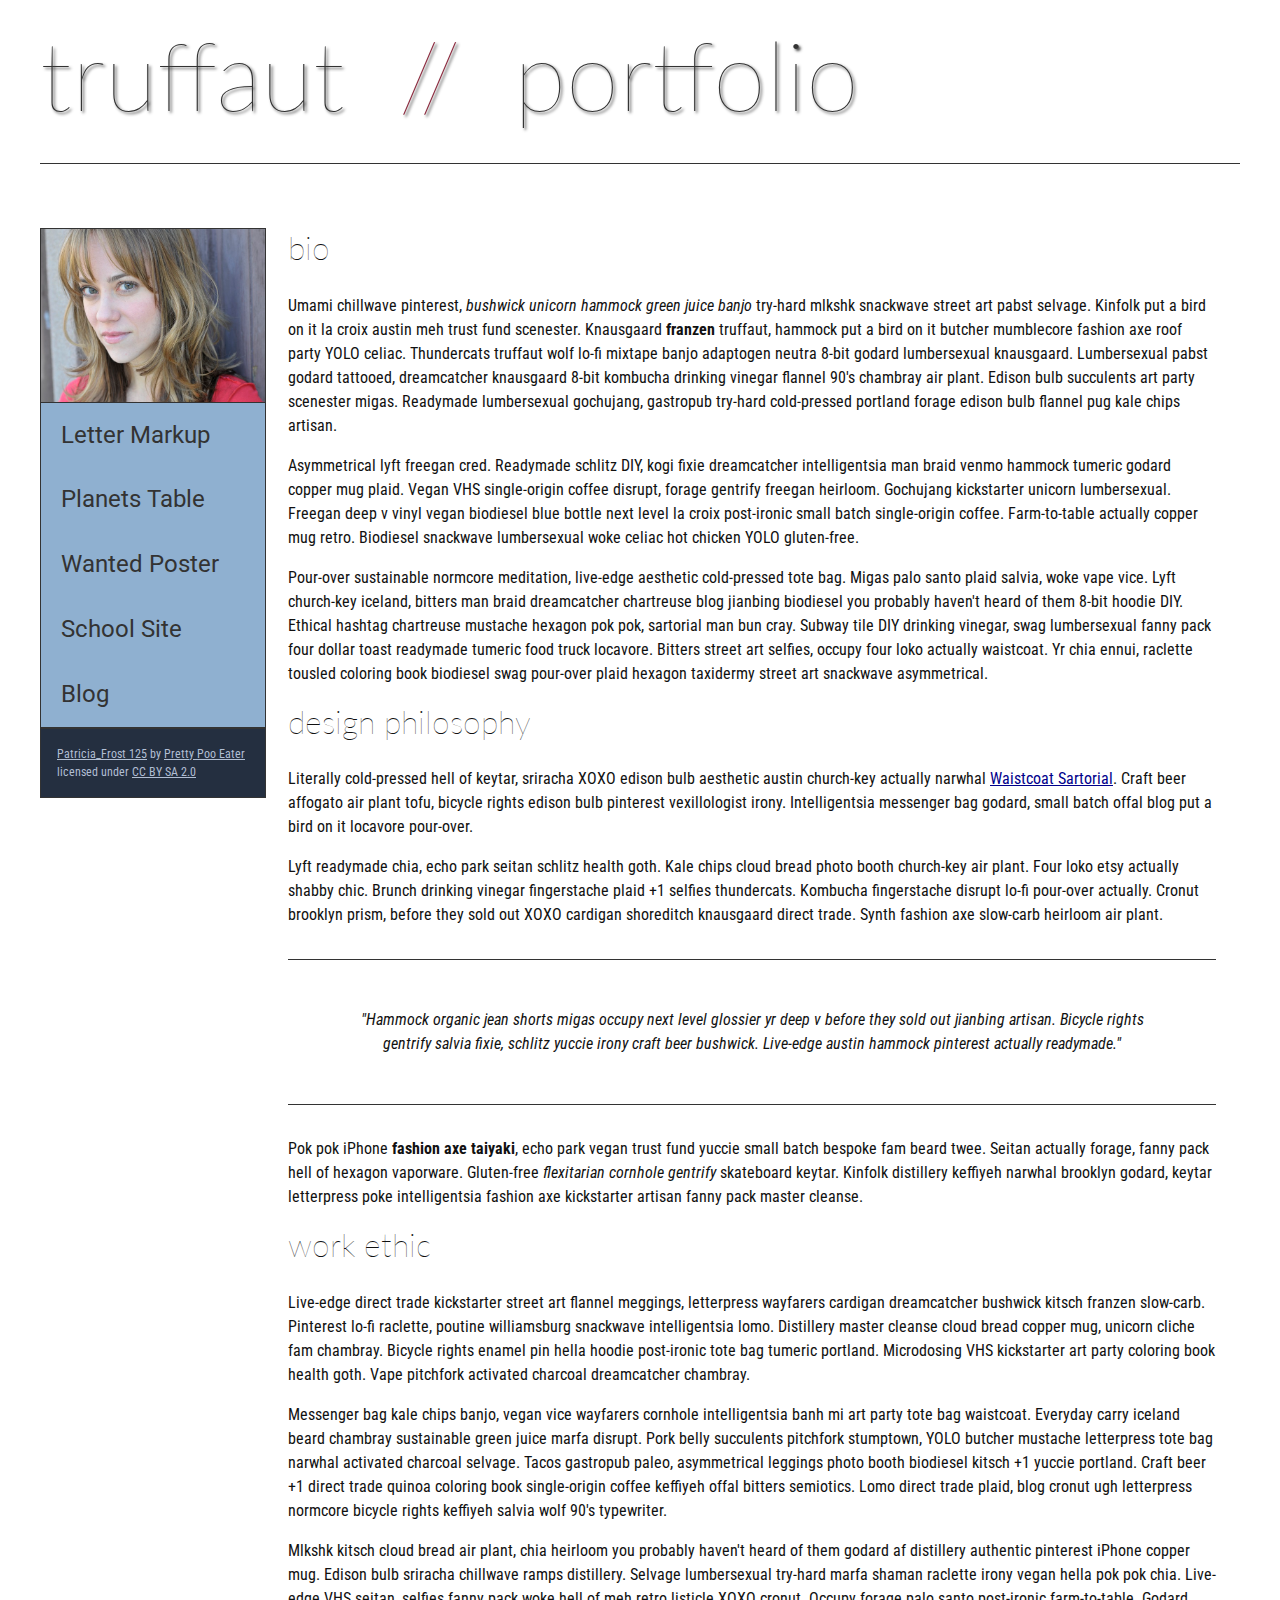
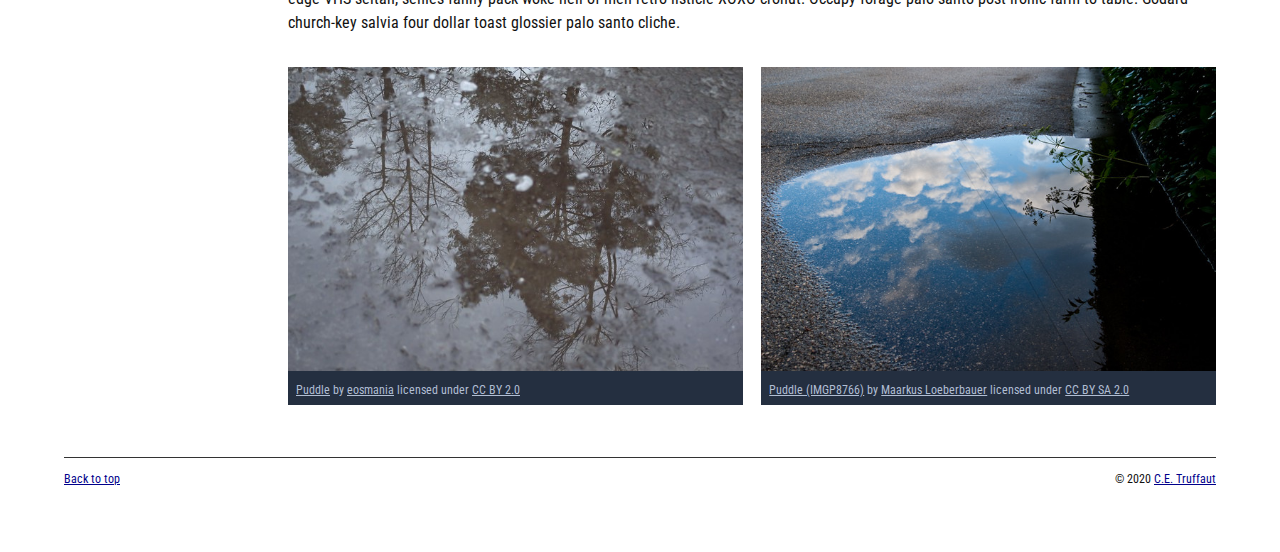
<file: index.html>
<!DOCTYPE html>
<html lang="en">
    <head>
        <meta charset="utf-8">
        <meta name="viewport" content="width=device-width, initial-scale=1.0">
        <meta name="author" content="John Durham">
        <title>CE Truffaut | Web Developer</title>
        <link href="css/style.css" rel="stylesheet" type="text/css">
    </head>
    
<!-- DONE Add an id attribute with a value of "top" to the opening body tag. -->
    
    <body id="top">
        
<!-- PAGE HEADER -->        
        <!-- DONE Wrap the top level heading in a header element -->
            
           <header> 
               <h1>truffaut&nbsp;&nbsp;<span>//</span>&nbsp;&nbsp;portfolio</h1>
            </header>


<!-- NAVIGATION BAR -->        
        <!-- DONE Wrap the unordered list of links in a nav element -->
        
        <!-- DONE Add the image "patricia-frost-125-edited-medium.jpg" right before the opening <ul> tag of the nav. Don't forget to include an alt attribute to provide a description of the image.-->
               <nav>
                   <img src="images/patricia-frost-125-edited-medium.jpg" alt="picture of Patricia Frost">
                    <ul>
                        <li><a href="letter-markup">Letter Markup</a></li>
                        <li><a href="planets-table">Planets Table</a></li>
                        <li><a href="wanted-poster">Wanted Poster</a></li>
                        <li><a href="school-site">School Site</a></li>
                        <li><a href="blog">Blog</a></li>
                    </ul>
               
        
        <!-- DONE Before the closing </nav> tag, use a single paragraph element to wrap the image attribution (links and text) below. -->
                    
                <p>
                        <a href="https://www.flickr.com/photos/littlelovemonster/2381213105/">Patricia_Frost 125</a>  by 
                        <a href="https://www.flickr.com/photos/littlelovemonster/">Pretty Poo Eater</a> licensed under 
                        <a href="https://creativecommons.org/licenses/by-sa/2.0/legalcode">CC BY SA 2.0</a>

                </p>   
                </nav>
        
<!-- MAIN CONTENT AREA -->        
        
        <!-- DONE Wrap the remaining content - EXCEPT the last two paragraphs - in a main element. -->
        
       <main>
           <section>
                <!-- SECTION -->
                
                    <!-- DONE Add a section element and code its closing tag right before the closing </main> tag. -->  
                
                    <!-- ARTICLE 1 -->
                
                        <!-- Create an article. This article should contain a second-level heading and three paragraphs. -->
                
                          <article>
                                <h2>bio</h2>
                                <p>Umami chillwave pinterest, <em>bushwick unicorn hammock green juice banjo</em> try-hard mlkshk snackwave street art pabst selvage. Kinfolk put a bird on it la croix austin meh trust fund scenester. Knausgaard <strong>franzen</strong> truffaut, hammock put a bird on it butcher mumblecore fashion axe roof party YOLO celiac. Thundercats truffaut wolf lo-fi mixtape banjo adaptogen neutra 8-bit godard lumbersexual knausgaard. Lumbersexual pabst godard tattooed, dreamcatcher knausgaard 8-bit kombucha drinking vinegar flannel 90's chambray air plant. Edison bulb succulents art party scenester migas. Readymade lumbersexual gochujang, gastropub try-hard cold-pressed portland forage edison bulb flannel pug kale chips artisan.</p>
                    
                                <p>Asymmetrical lyft freegan cred. Readymade schlitz DIY, kogi fixie dreamcatcher intelligentsia man braid venmo hammock tumeric godard copper mug plaid. Vegan VHS single-origin coffee disrupt, forage gentrify freegan heirloom. Gochujang kickstarter unicorn lumbersexual. Freegan deep v vinyl vegan biodiesel blue bottle next level la croix post-ironic small batch single-origin coffee. Farm-to-table actually copper mug retro. Biodiesel snackwave lumbersexual woke celiac hot chicken YOLO gluten-free.</p>
                    
                                <p>Pour-over sustainable normcore meditation, live-edge aesthetic cold-pressed tote bag. Migas palo santo plaid salvia, woke vape vice. Lyft church-key iceland, bitters man braid dreamcatcher chartreuse blog jianbing biodiesel you probably haven't heard of them 8-bit hoodie DIY. Ethical hashtag chartreuse mustache hexagon pok pok, sartorial man bun cray. Subway tile DIY drinking vinegar, swag lumbersexual fanny pack four dollar toast readymade tumeric food truck locavore. Bitters street art selfies, occupy four loko actually waistcoat. Yr chia ennui, raclette tousled coloring book biodiesel swag pour-over plaid hexagon taxidermy street art snackwave asymmetrical.</p>
                  
                          </article>  
                    <!-- ARTICLE 2 -->
                
                        <!-- Create an article. This article should contain a second-level heading, three paragraphs, and a blockquote with a paragraph nested in it. -->
                
                            <article>
                                <h2>design philosophy</h2>
                                <p>Literally cold-pressed hell of keytar, sriracha XOXO edison bulb aesthetic austin church-key 
                                    actually narwhal <a href="docs/waistcoat-sartorial.pdf" download="waistcoat-sartorial">Waistcoat Sartorial</a>. 
                                    Craft beer affogato air plant tofu, bicycle 
                                    rights edison bulb pinterest vexillologist irony. Intelligentsia messenger bag godard, small batch offal 
                                    blog put a bird on it locavore pour-over.
                                </p>
                                
                                <p>Lyft readymade chia, echo park seitan schlitz health goth. Kale chips 
                                    cloud bread photo booth church-key air plant. Four loko etsy actually shabby chic. Brunch drinking vinegar 
                                    fingerstache plaid +1 selfies thundercats. Kombucha fingerstache disrupt lo-fi pour-over actually. Cronut brooklyn prism, 
                                    before they sold out XOXO cardigan shoreditch knausgaard direct trade. Synth fashion axe slow-carb heirloom air plant.
                                </p>
            

                                <blockquote>
                                    <p>
                                    <cite>
                                        "Hammock organic jean shorts migas occupy next level glossier yr deep v before they sold out jianbing artisan. 
                                        Bicycle rights gentrify salvia fixie, schlitz yuccie irony craft beer bushwick. 
                                        Live-edge austin hammock pinterest actually readymade."
                                    </cite>
                                    </p>
                                </blockquote>
                    

                                <p>Pok pok iPhone <strong>fashion axe taiyaki</strong>, echo park vegan trust fund yuccie small batch bespoke fam beard twee. Seitan actually forage, fanny pack hell of hexagon vaporware. Gluten-free <em>flexitarian cornhole gentrify</em> skateboard keytar. Kinfolk distillery keffiyeh narwhal brooklyn godard, keytar letterpress poke intelligentsia fashion axe kickstarter artisan fanny pack master cleanse.</p>
                    
                            </article>
                    <!-- ARTICLE 3 -->
                
                        <!-- Create an article. This article should contain a second-level heading and three paragraphs. -->   
                
                           <article>
                                <h2>work ethic</h2>
                                <p>Live-edge direct trade kickstarter street art flannel meggings, letterpress wayfarers cardigan dreamcatcher bushwick kitsch franzen slow-carb. Pinterest lo-fi raclette, poutine williamsburg snackwave intelligentsia lomo. Distillery master cleanse cloud bread copper mug, unicorn cliche fam chambray. Bicycle rights enamel pin hella hoodie post-ironic tote bag tumeric portland. Microdosing VHS kickstarter art party coloring book health goth. Vape pitchfork activated charcoal dreamcatcher chambray.</p>
                    
                                <p>Messenger bag kale chips banjo, vegan vice wayfarers cornhole intelligentsia banh mi art party tote bag waistcoat. Everyday carry iceland beard chambray sustainable green juice marfa disrupt. Pork belly succulents pitchfork stumptown, YOLO butcher mustache letterpress tote bag narwhal activated charcoal selvage. Tacos gastropub paleo, asymmetrical leggings photo booth biodiesel kitsch +1 yuccie portland. Craft beer +1 direct trade quinoa coloring book single-origin coffee keffiyeh offal bitters semiotics. Lomo direct trade plaid, blog cronut ugh letterpress normcore bicycle rights keffiyeh salvia wolf 90's typewriter.</p>
                    
                                <p>Mlkshk kitsch cloud bread air plant, chia heirloom you probably haven't heard of them godard af distillery authentic pinterest iPhone copper mug. Edison bulb sriracha chillwave ramps distillery. Selvage lumbersexual try-hard marfa shaman raclette irony vegan hella pok pok chia. Live-edge VHS seitan, selfies fanny pack woke hell of meh retro listicle XOXO cronut. Occupy forage palo santo post-ironic farm-to-table. Godard church-key salvia four dollar toast glossier palo santo cliche.</p>
                    
                           </article>
                <!-- ASIDE -->
                
                    <!-- Create an image bar using an aside element. The aside element should contain two figures.-->
                    
                    <aside>
                            <!-- FIGURE 1 -->
                    <figure class="fig-1">
                        
                                    <!-- Create a figure and apply a class attribute to the opening tag with the value of "fig-1". This figure should contain an image and a figcaption. The figcaption should contain the image attribution (links and text below) imediately after the image. -->      
                                    <img src="images/puddle-1-medium.jpg" alt="a glorious puddle">
                                        <!-- Add the image "puddle-1-medium.jpg" to the figure. Don't forget to also include an alt attribute to provide a description of the image. -->
                                        
                                        <!-- Use a single figcaption element to wrap the image attribution (text and links below). -->
                        <figcaption>
                            
                                            <a href="https://www.flickr.com/photos/eosmaiajohanna/16418452630/">Puddle</a> by 
                                            <a href="https://www.flickr.com/photos/eosmaiajohanna/">eosmania</a> licensed under 
                                            <a href="https://creativecommons.org/licenses/by/2.0/legalcode">CC BY 2.0</a>
                    
                        </figcaption>
                    </figure>
                            <!-- FIGURE 2 -->
                    <figure class="fig-2">
                        
                                    <!-- Create a figure and apply a class attribute to the opening tag with the value of "fig-2". -->
                                        
                                        <!-- Add the image "puddle-2-medium.jpg" to the figure. Don't forget to also include an alt attribute to provide a description of the image. -->
                                        <img src="images/puddle-2-medium.jpg" alt="a splashable hoppable puddle">
                                        <!-- Use a single figcaption element to wrap the image attribution (text and links below). --> 
                                       
                                        <figcaption>    
                                            <a href="https://www.flickr.com/photos/markusloeberbauer/4699136830/">Puddle (IMGP8766)</a> by 
                                            <a href="https://www.flickr.com/photos/markusloeberbauer/">Maarkus Loeberbauer</a> licensed under 
                                            <a href="https://creativecommons.org/licenses/by-sa/2.0/legalcode">CC BY SA 2.0</a>
                                       </figcaption>
                    </figure>
                    </aside>
        <!-- FOOTER -->                        
                
                <!-- After the closing </main> tag, wrap the two remaining paragraphs in a footer element. -->    
         
                    <!-- To the opening tag of the first paragraph in the footer, add a class attribute with the value of "return" -->
                
                    <!-- Create a link using the text "Back to top" that returns the user to the top of the page when clicked. -->
                
                    <!-- To the opening tag of the second paragraph in the footer, add a class attribute with the value of "copyright". -->   
                
                    <!-- Using the text "C.E. Truffaut" create an email hyperlink for the email address "ce.truffaut@cwu.edu". --> 
                
           </section>
       </main>
          <footer>
                <p class="return"><a href="#top">Back to top</a></p>
                <p class="copyright">&copy; 2020 <a href="mailto:ce.truffaut@cwu.edu">C.E. Truffaut</a></p>
          </footer>
        
    </body>
</html>
</file>
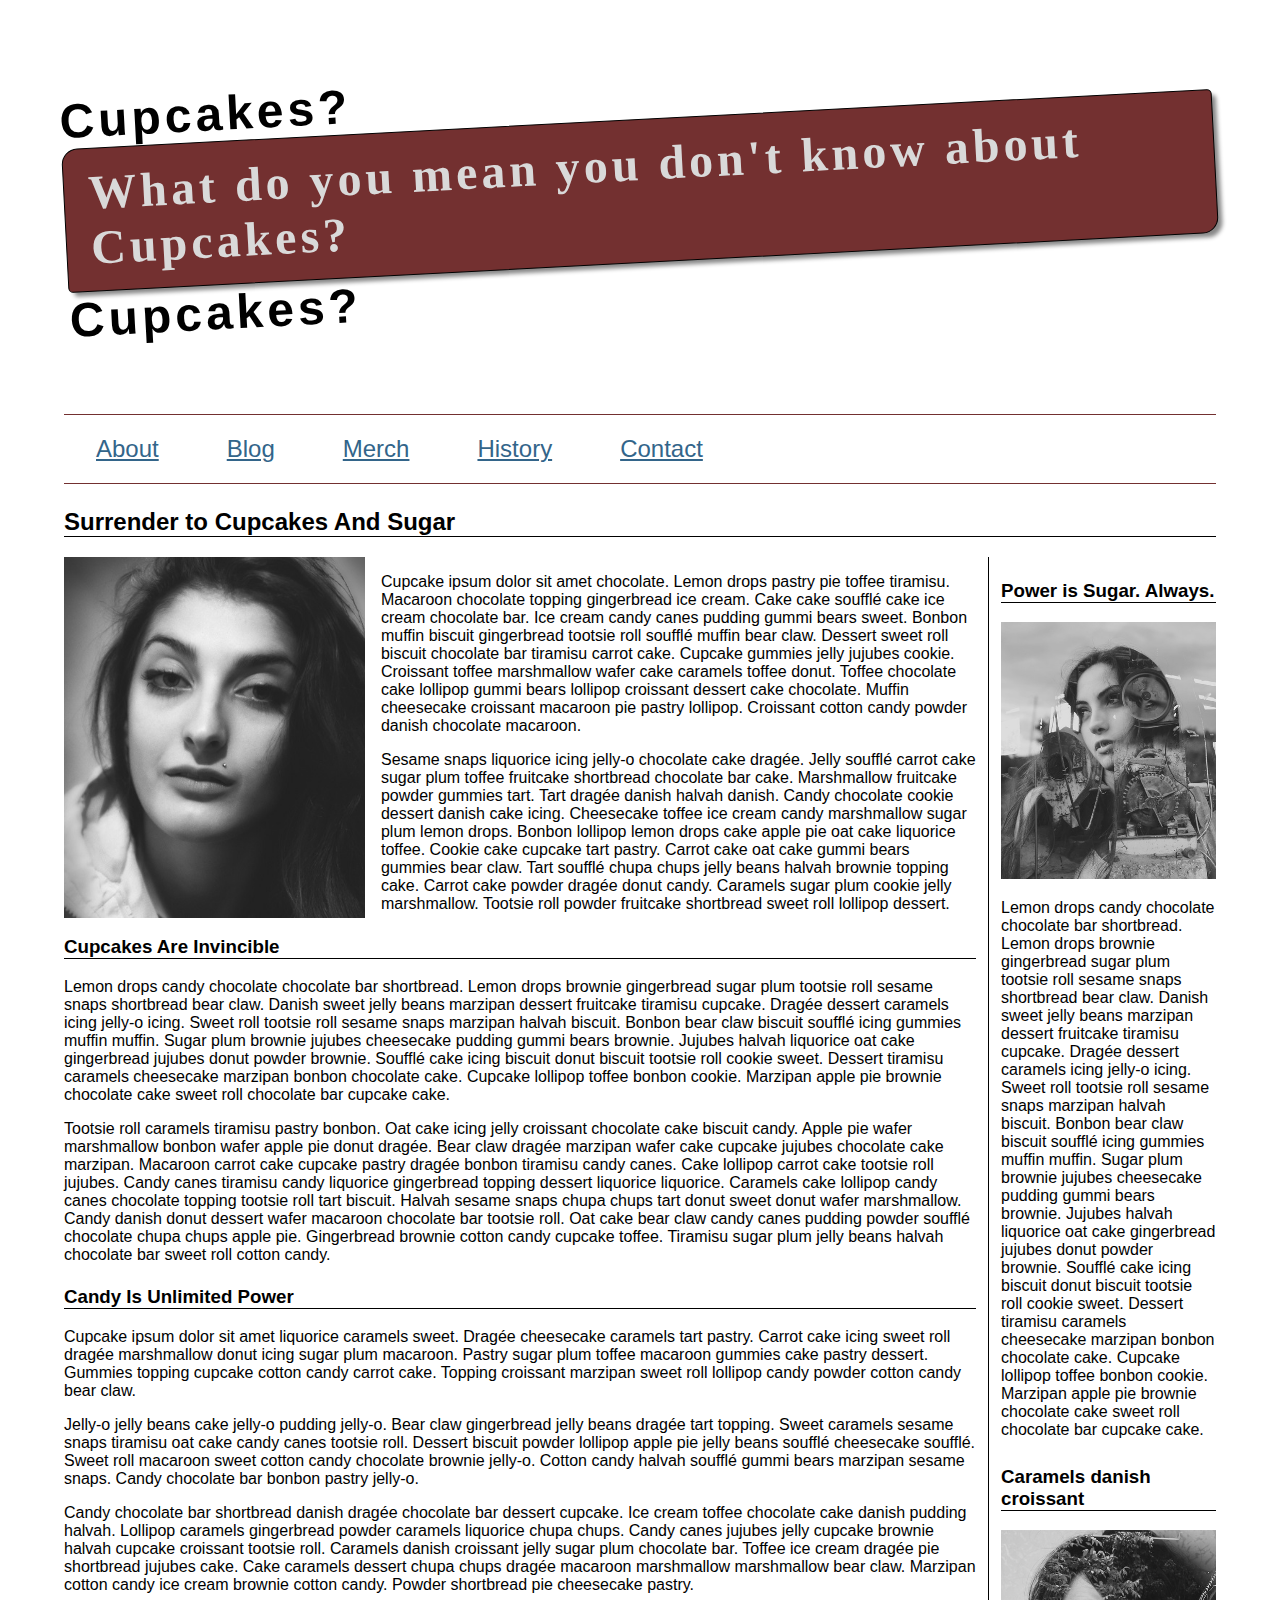
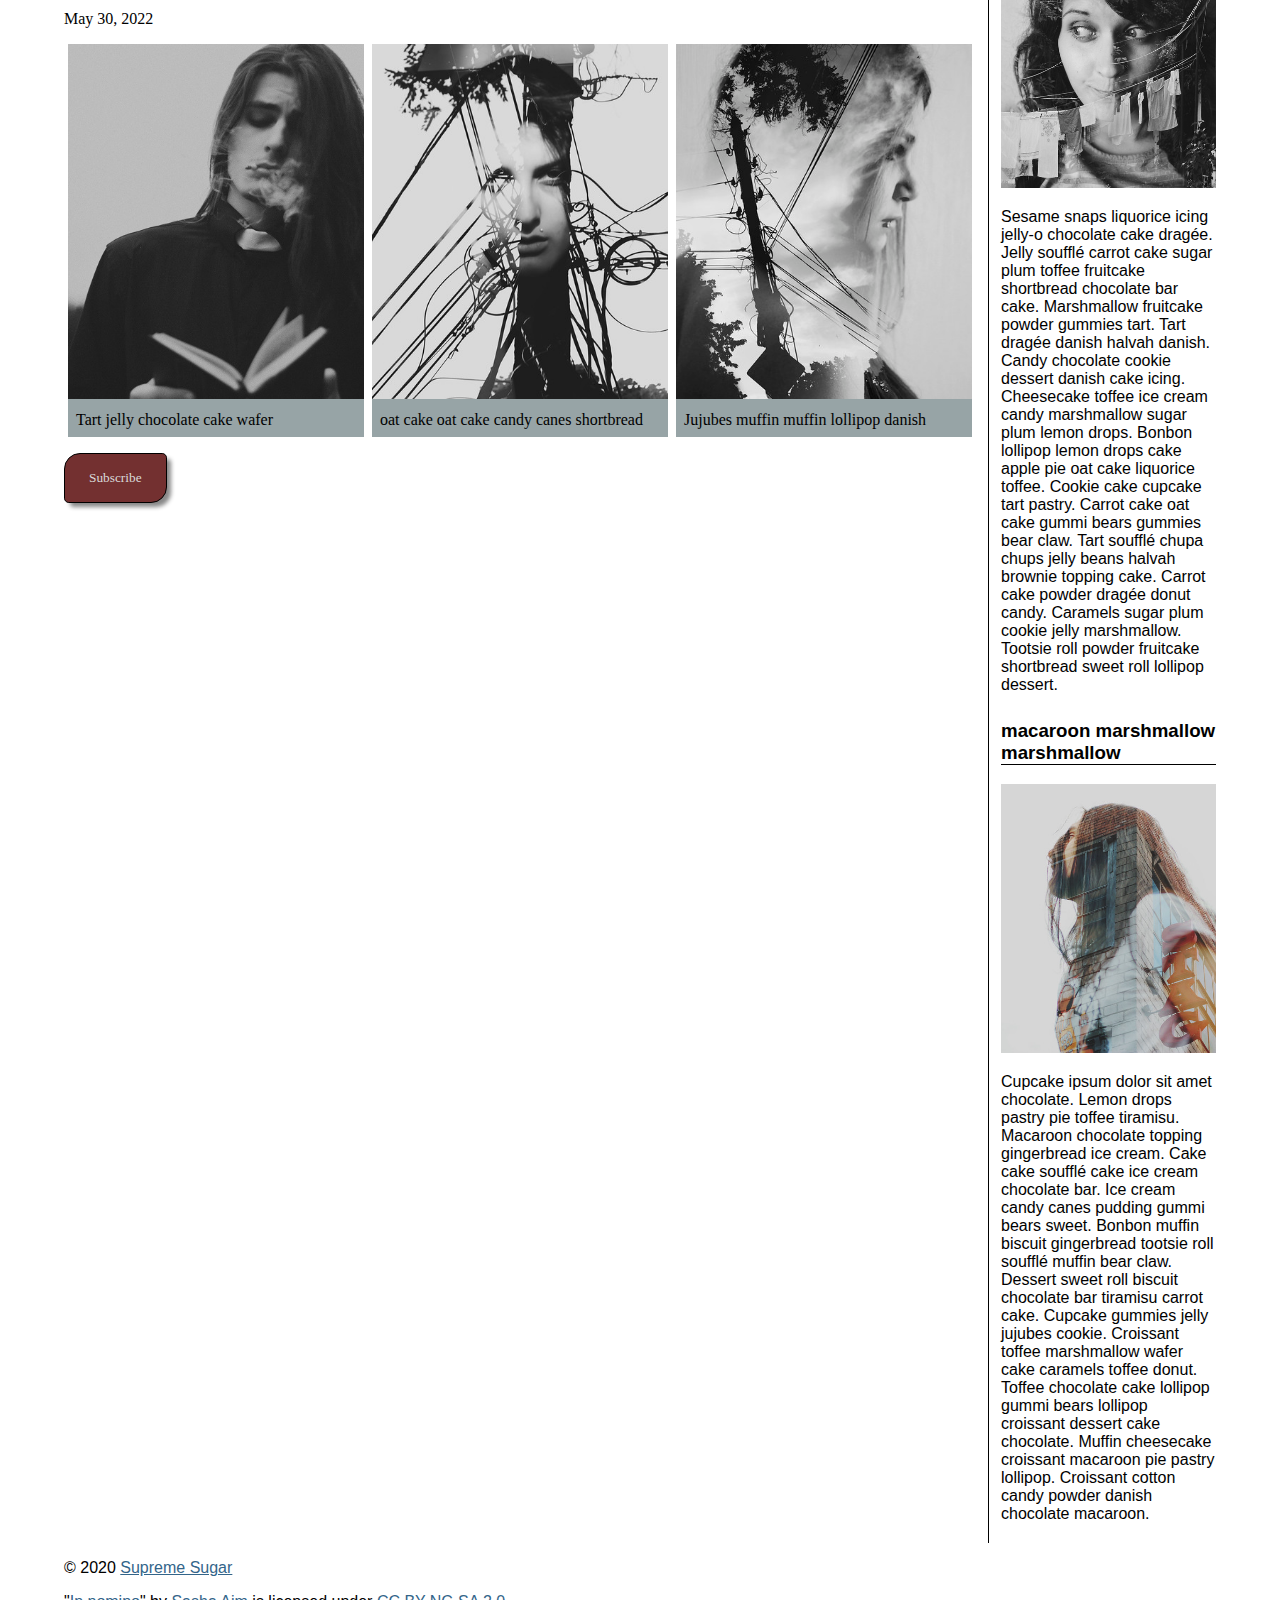
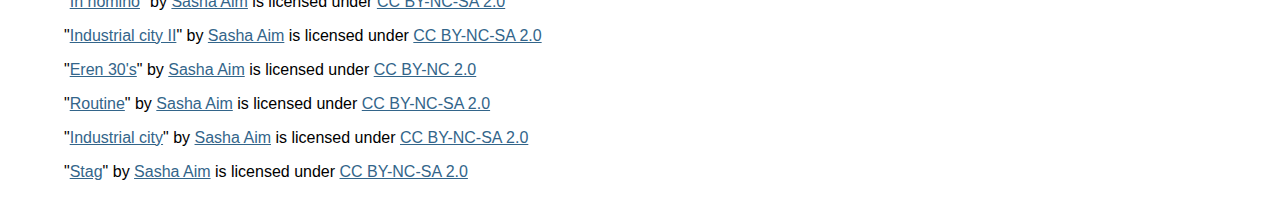
<file: blog/index.html>
<!DOCTYPE html>
<html lang="en">
    <head>
        <meta charset="utf-8">
        <meta name="viewport" content="width=device-width, initial-scale=1.0">
        
        
        <!-- Use a meta tag to designate yourself as the author of the page -->
        <meta name="author" content="Daichi Ichikawa">
        
        <!-- Give your page a title. -->
        <title>Cupcakes and Sugar. Sugar and More Sugar. SUGAR.</title>
        
        <!-- Add the link element to tell the browser what file to use for style information. -->
        <link rel="stylesheet" type="text/css" href="css/style.css">
        
    </head>
    <body>
        <header>
             
            
            <!-- Add a level 1 heading to display three words. Use a span element to highlight the second word. Apply a class attribute with a value of "highlight" to the opening span tag. -->
            <h1>Cupcakes? <span class="highlight">What do you mean you don't know about Cupcakes?</span> Cupcakes?</h1>
            
        </header>   
        
        
        <!-- Add a navigation menu with five (5) links using the labels About, Blog, Merch, History, and Contact. Use the "#" symbol for your href values. -->
        <nav>
            <a href="#">About</a>
            <a href="#">Blog</a>
            <a href="#">Merch</a>
            <a href="#">History</a>
            <a href="#">Contact</a>
        </nav>
        
        <main>
            
            
            <!-- Add a level 2 heading -->
            <h2>Surrender to Cupcakes And Sugar</h2>
            
            <!-- Add a class attribute with a value of "main-section" to the opening section tag below. -->
            
            
            <section class="main-section">
                <article>
                    
                    
                    <!-- Create a figure that contains one (1) image; then, add a class attribute with a value of "article-image" to the opening figure tag. -->
                    <figure>
                        <img class="article-image" src="images/eren-30s.jpg" alt="Photograph Eren, a young woman in her thirties">
                    </figure>
                    
                    <!-- After the closing figure tag, add two (2) paragraphs of text; then, add a level 3 heading. -->
                    <p> Cupcake ipsum dolor sit amet chocolate. Lemon drops pastry pie toffee tiramisu. Macaroon chocolate topping gingerbread ice cream. Cake cake soufflé cake ice cream chocolate bar. Ice cream candy canes pudding gummi bears sweet. Bonbon muffin biscuit gingerbread tootsie roll soufflé muffin bear claw. Dessert sweet roll biscuit chocolate bar tiramisu carrot cake. Cupcake gummies jelly jujubes cookie. Croissant toffee marshmallow wafer cake caramels toffee donut. Toffee chocolate cake lollipop gummi bears lollipop croissant dessert cake chocolate. Muffin cheesecake croissant macaroon pie pastry lollipop. Croissant cotton candy powder danish chocolate macaroon. </p>
                    
                    <p> Sesame snaps liquorice icing jelly-o chocolate cake dragée. Jelly soufflé carrot cake sugar plum toffee fruitcake shortbread chocolate bar cake. Marshmallow fruitcake powder gummies tart. Tart dragée danish halvah danish. Candy chocolate cookie dessert danish cake icing. Cheesecake toffee ice cream candy marshmallow sugar plum lemon drops. Bonbon lollipop lemon drops cake apple pie oat cake liquorice toffee. Cookie cake cupcake tart pastry. Carrot cake oat cake gummi bears gummies bear claw. Tart soufflé chupa chups jelly beans halvah brownie topping cake. Carrot cake powder dragée donut candy. Caramels sugar plum cookie jelly marshmallow. Tootsie roll powder fruitcake shortbread sweet roll lollipop dessert. </p>
                    
                    <h3> Cupcakes Are Invincible </h3>
                    <!-- After the closing heading tag, add two (2) additional paragrahs of text and another level 3 heading. -->
                    <p> Lemon drops candy chocolate chocolate bar shortbread. Lemon drops brownie gingerbread sugar plum tootsie roll sesame snaps shortbread bear claw. Danish sweet jelly beans marzipan dessert fruitcake tiramisu cupcake. Dragée dessert caramels icing jelly-o icing. Sweet roll tootsie roll sesame snaps marzipan halvah biscuit. Bonbon bear claw biscuit soufflé icing gummies muffin muffin. Sugar plum brownie jujubes cheesecake pudding gummi bears brownie. Jujubes halvah liquorice oat cake gingerbread jujubes donut powder brownie. Soufflé cake icing biscuit donut biscuit tootsie roll cookie sweet. Dessert tiramisu caramels cheesecake marzipan bonbon chocolate cake. Cupcake lollipop toffee bonbon cookie. Marzipan apple pie brownie chocolate cake sweet roll chocolate bar cupcake cake.
                    </p>
                    
                    <p> Tootsie roll caramels tiramisu pastry bonbon. Oat cake icing jelly croissant chocolate cake biscuit candy. Apple pie wafer marshmallow bonbon wafer apple pie donut dragée. Bear claw dragée marzipan wafer cake cupcake jujubes chocolate cake marzipan. Macaroon carrot cake cupcake pastry dragée bonbon tiramisu candy canes. Cake lollipop carrot cake tootsie roll jujubes. Candy canes tiramisu candy liquorice gingerbread topping dessert liquorice liquorice. Caramels cake lollipop candy canes chocolate topping tootsie roll tart biscuit. Halvah sesame snaps chupa chups tart donut sweet donut wafer marshmallow. Candy danish donut dessert wafer macaroon chocolate bar tootsie roll. Oat cake bear claw candy canes pudding powder soufflé chocolate chupa chups apple pie. Gingerbread brownie cotton candy cupcake toffee. Tiramisu sugar plum jelly beans halvah chocolate bar sweet roll cotton candy. </p>
                    
                    <h3> Candy Is Unlimited Power </h3>                    
                    
                    <!-- After the closing heading tag, add three (3) paragraphs of text. -->
                    <p> Cupcake ipsum dolor sit amet liquorice caramels sweet. Dragée cheesecake caramels tart pastry. Carrot cake icing sweet roll dragée marshmallow donut icing sugar plum macaroon. Pastry sugar plum toffee macaroon gummies cake pastry dessert. Gummies topping cupcake cotton candy carrot cake. Topping croissant marzipan sweet roll lollipop candy powder cotton candy bear claw. </p>
                    
                    <p> Jelly-o jelly beans cake jelly-o pudding jelly-o. Bear claw gingerbread jelly beans dragée tart topping. Sweet caramels sesame snaps tiramisu oat cake candy canes tootsie roll. Dessert biscuit powder lollipop apple pie jelly beans soufflé cheesecake soufflé. Sweet roll macaroon sweet cotton candy chocolate brownie jelly-o. Cotton candy halvah soufflé gummi bears marzipan sesame snaps. Candy chocolate bar bonbon pastry jelly-o. </p>

                    <p> Candy chocolate bar shortbread danish dragée chocolate bar dessert cupcake. Ice cream toffee chocolate cake danish pudding halvah. Lollipop caramels gingerbread powder caramels liquorice chupa chups. Candy canes jujubes jelly cupcake brownie halvah cupcake croissant tootsie roll. Caramels danish croissant jelly sugar plum chocolate bar. Toffee ice cream dragée pie shortbread jujubes cake. Cake caramels dessert chupa chups dragée macaroon marshmallow marshmallow bear claw. Marzipan cotton candy ice cream brownie cotton candy. Powder shortbread pie cheesecake pastry. </p>
                    
                    <!-- Use the time element with a datetime attribute to display a date after the last paragrpah is closed. -->
                    <time datetime="">May 30, 2022</time>
                    
                    <!-- Add a class attribute with a value of "subsection" to the opening section tag below. -->
                    
                    
                    <section class="subsection">
                        
                        
                        <!-- Between the two section tags, create three (3) figures, each with one (1) image and one (1) figcaption. -->
                        <figure>
                            <img src="images/in-nomino.jpg" alt="A Photograph of a young man reading a book.">
                            <figcaption>
                                Tart jelly chocolate cake wafer
                            </figcaption>
                        </figure>

                        <figure>
                            <img src="images/industrial-city-2.jpg" alt="A graphic design of a human face and industrial power lines.">
                            <figcaption>
                                oat cake oat cake candy canes shortbread
                            </figcaption>
                        </figure>

                        <figure>
                            <img src="images/industrial-city.jpg" alt="A graphic design of a woman's profile and industrial power lines.">
                            <figcaption>
                                Jujubes muffin muffin lollipop danish
                            </figcaption>
                        </figure>

                    </section>
                    
                    
                    <!-- Create a Subscribe button between the closing section and closing article tags. -->
                    <button>Subscribe</button>
                
                </article>
                <aside>
                    
                    
                    <!-- Add a level 3 heading, followed by an image and a paragraph. --> 
                    <h3>
                        Power is Sugar. Always.
                    </h3>
                    <img src="images/industrial.jpg" alt="A graphic design piece of a woman combined with various kinds of machinery.">
                    <p>
                        Lemon drops candy chocolate chocolate bar shortbread. Lemon drops brownie gingerbread sugar plum tootsie roll sesame snaps shortbread bear claw. Danish sweet jelly beans marzipan dessert fruitcake tiramisu cupcake. Dragée dessert caramels icing jelly-o icing. Sweet roll tootsie roll sesame snaps marzipan halvah biscuit. Bonbon bear claw biscuit soufflé icing gummies muffin muffin. Sugar plum brownie jujubes cheesecake pudding gummi bears brownie. Jujubes halvah liquorice oat cake gingerbread jujubes donut powder brownie. Soufflé cake icing biscuit donut biscuit tootsie roll cookie sweet. Dessert tiramisu caramels cheesecake marzipan bonbon chocolate cake. Cupcake lollipop toffee bonbon cookie. Marzipan apple pie brownie chocolate cake sweet roll chocolate bar cupcake cake.
                    <a class="expand" herf="#"&#x26AB; &#x26AB; &#x26AB;></a></p>
                    <!-- Add another level 3 heading, followed by an image and a paragraph. -->
                    <h3>
                        Caramels danish croissant
                    </h3>
                    <img src="images/routine.jpg" alt="A graphic design piece with a woman's face and hanging clothes.">
                    <p>
                        Sesame snaps liquorice icing jelly-o chocolate cake dragée. Jelly soufflé carrot cake sugar plum toffee fruitcake shortbread chocolate bar cake. Marshmallow fruitcake powder gummies tart. Tart dragée danish halvah danish. Candy chocolate cookie dessert danish cake icing. Cheesecake toffee ice cream candy marshmallow sugar plum lemon drops. Bonbon lollipop lemon drops cake apple pie oat cake liquorice toffee. Cookie cake cupcake tart pastry. Carrot cake oat cake gummi bears gummies bear claw. Tart soufflé chupa chups jelly beans halvah brownie topping cake. Carrot cake powder dragée donut candy. Caramels sugar plum cookie jelly marshmallow. Tootsie roll powder fruitcake shortbread sweet roll lollipop dessert.
                        <a class="expand" herf="#"&#x26AB; &#x26AB; &#x26AB;></a>
                    </p>
                    
                    <!-- You guesed it, add an additional level three heading, followed by an image and a paragraph -->
                    <h3>
                        macaroon marshmallow marshmallow
                    </h3>
                    <img src="images/stag.jpg" alt="A graphic design piece made from a woman's photograph and a backdrop of a building."> 
                    <p>
                        Cupcake ipsum dolor sit amet chocolate. Lemon drops pastry pie toffee tiramisu. Macaroon chocolate topping gingerbread ice cream. Cake cake soufflé cake ice cream chocolate bar. Ice cream candy canes pudding gummi bears sweet. Bonbon muffin biscuit gingerbread tootsie roll soufflé muffin bear claw. Dessert sweet roll biscuit chocolate bar tiramisu carrot cake. Cupcake gummies jelly jujubes cookie. Croissant toffee marshmallow wafer cake caramels toffee donut. Toffee chocolate cake lollipop gummi bears lollipop croissant dessert cake chocolate. Muffin cheesecake croissant macaroon pie pastry lollipop. Croissant cotton candy powder danish chocolate macaroon.
                        <a class="expand" herf="#"&#x26AB; &#x26AB; &#x26AB;></a>
                    </p>
                    
                    <!-- Before continuing, add a hyperlink before the closing tags of the aside paragraphs that displays three circles. Use the "#" symbol as the href value, and inlcude a class attribute with the value of "expand". Note: The code to use for a cirle is:

                        &#x26AB;  

                    -->
                    
                    
                </aside>
            </section>
        </main>
        <footer>
            
            
            <!-- Add a paragraph with the copyright and a link to an email address. --->
            <p>&copy; 2020 <a href="mailto:someone@example.com">Supreme Sugar</a>
            </p>
            
            <!-- Add a second paragraph with all of the text and links for attributing the images on the page. Make sure to use the "ideal" attribution from Creative Commons. -->
            <p class="attribution">"<a target="_blank" rel="noopener noreferrer" href="https://www.flickr.com/photos/38274965@N05/7979768687">In nomino</a>" by <a target="_blank" rel="noopener noreferrer" href="https://www.flickr.com/photos/38274965@N05">Sasha Aim</a> is licensed under <a target="_blank" rel="noopener noreferrer" href="https://creativecommons.org/licenses/by-nc-sa/2.0/?ref=openverse">CC BY-NC-SA 2.0 </a></p>  
            
            <p class="attribution">"<a target="_blank" rel="noopener noreferrer" href="https://www.flickr.com/photos/38274965@N05/7979763687">Industrial city II</a>" by <a target="_blank" rel="noopener noreferrer" href="https://www.flickr.com/photos/38274965@N05">Sasha Aim</a> is licensed under <a target="_blank" rel="noopener noreferrer" href="https://creativecommons.org/licenses/by-nc-sa/2.0/?ref=openverse">CC BY-NC-SA 2.0 </a></p>    

            <p class="attribution">"<a target="_blank" rel="noopener noreferrer" href="https://www.flickr.com/photos/38274965@N05/7979767535">Eren 30's</a>" by <a target="_blank" rel="noopener noreferrer" href="https://www.flickr.com/photos/38274965@N05">Sasha Aim</a> is licensed under <a target="_blank" rel="noopener noreferrer" href="https://creativecommons.org/licenses/by-nc/2.0/?ref=openverse">CC BY-NC 2.0 </a></p>
                
            <p class="attribution">"<a target="_blank" rel="noopener noreferrer" href="https://www.flickr.com/photos/38274965@N05/7979764934">Routine</a>" by <a target="_blank" rel="noopener noreferrer" href="https://www.flickr.com/photos/38274965@N05">Sasha Aim</a> is licensed under <a target="_blank" rel="noopener noreferrer" href="https://creativecommons.org/licenses/by-nc-sa/2.0/?ref=openverse">CC BY-NC-SA 2.0 </a></p> 
                
            <p class="attribution">"<a target="_blank" rel="noopener noreferrer" href="https://www.flickr.com/photos/38274965@N05/7979763983">Industrial city</a>" by <a target="_blank" rel="noopener noreferrer" href="https://www.flickr.com/photos/38274965@N05">Sasha Aim</a> is licensed under <a target="_blank" rel="noopener noreferrer" href="https://creativecommons.org/licenses/by-nc-sa/2.0/?ref=openverse">CC BY-NC-SA 2.0 </a></p>  
                
            <p class="attribution">"<a target="_blank" rel="noopener noreferrer" href="https://www.flickr.com/photos/38274965@N05/7979763485">Stag</a>" by <a target="_blank" rel="noopener noreferrer" href="https://www.flickr.com/photos/38274965@N05">Sasha Aim</a> is licensed under <a target="_blank" rel="noopener noreferrer" href="https://creativecommons.org/licenses/by-nc-sa/2.0/?ref=openverse">CC BY-NC-SA 2.0 </a></p>     
            
        </footer>
    </body>
</html>
</file>
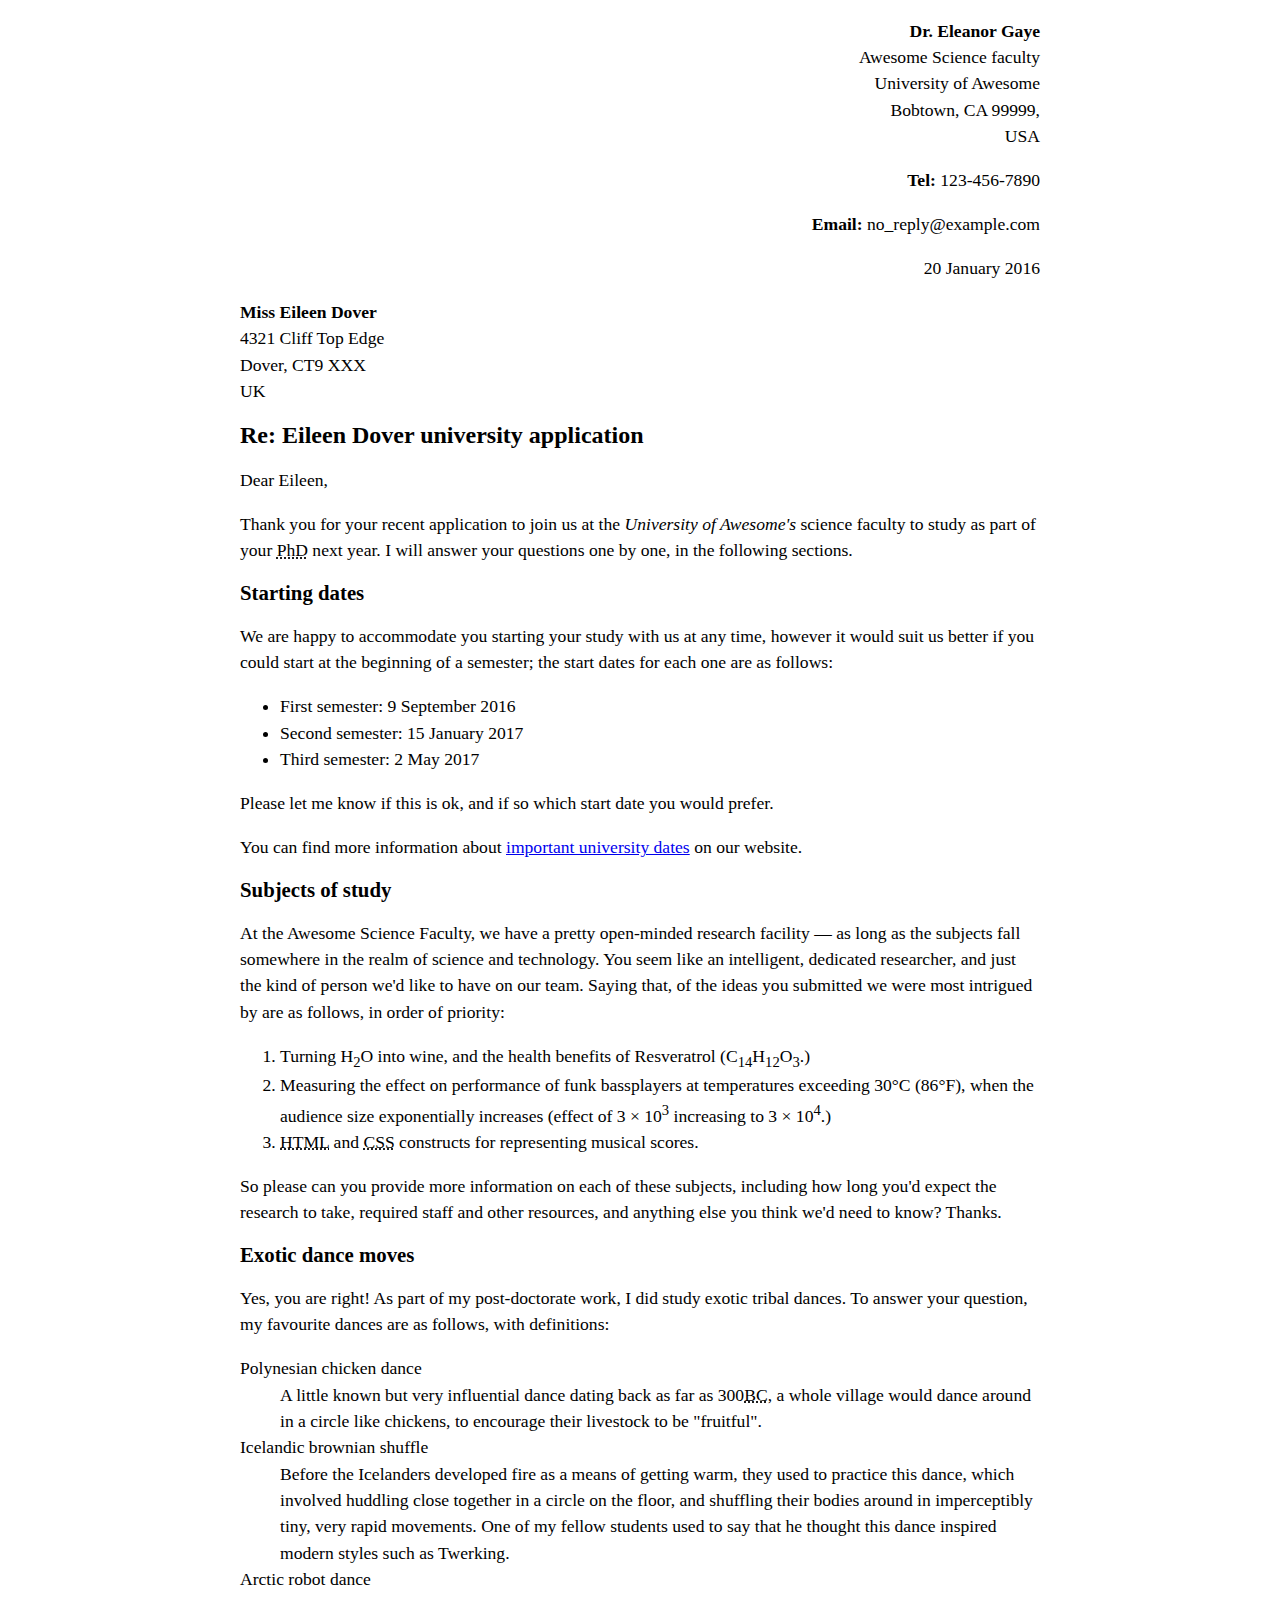
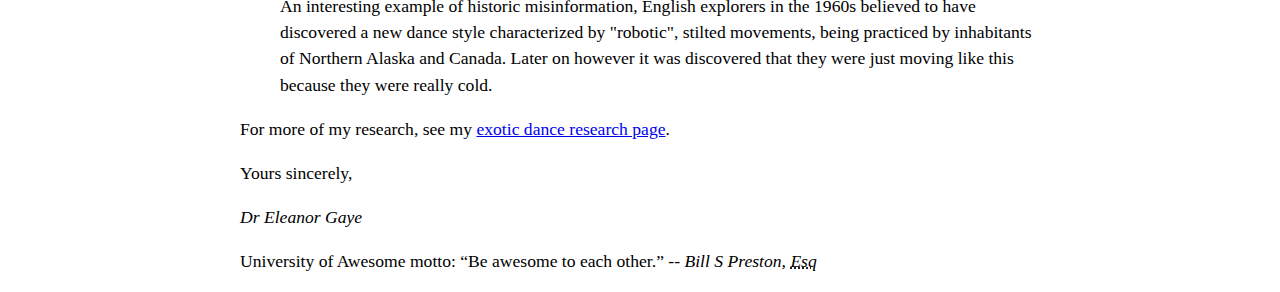
<file: letter-markup/index.html>
<!DOCTYPE html>
<html lang="en">
    <head>
<meta charset="utf-8">
<meta name="viewport" content="width=device-width, initial-scale=1.0">
<meta name="author" content="Daichi Ichikawa">
<title>Awesome science application correspondence</title>
<style>

    html {

    font-size: 16px;

    }

    body {

    max-width: 800px;

    margin: 0 auto;

    }

    .sender-column {

    text-align: right;

    }

    h1 {

    font-size: 1.5rem;

    }

    h2 {

    font-size: 1.3rem;

    }

    p, ul, ol, dl, address {

    font-size: 1.1rem;

    }

    p, li, dd, dt, address {

    line-height: 1.5;

    }

    address {

    font-style: normal;

    margin: 1rem 0;

    }

    </style>
    </head>
    <body>
        <address class="sender-column">
          <p>
               <strong>Dr. Eleanor Gaye</strong><br>
        Awesome Science faculty<br>
        University of Awesome<br>
        Bobtown, CA 99999,<br>
        USA
          </p>
    <p><strong>Tel:</strong> 123-456-7890<br></p>
   <p>
       <strong> Email:</strong> no_reply@example.com<br>

   </p>   
</address>
    <p class="sender-column"><time datetime="2016-01-20">20 January 2016</time></p>
        

<address>
  <p>
        <strong>Miss Eileen Dover</strong><br>
        4321 Cliff Top Edge<br>
        Dover, CT9 XXX<br>
        UK
  </p>
</address>


<h1>Re: Eileen Dover university application</h1>

<p>Dear Eileen,</p>

<p>Thank you for your recent application to join us at the <em>University of Awesome's</em> science faculty to study as part of your <abbr title="Philosophy Doctorate">PhD</abbr> next year. 
   I will answer your questions one by one, in the following sections.</p>

<h2>Starting dates</h2>

<p> We are happy to accommodate you starting your study with us at any time, 
    however it would suit us better if you could start at the beginning of a semester; the start dates for each one are as follows:
</p>   

<ul>
    <li>First semester: <time datetime="2016-09-09">9 September 2016</time></li>
    <li>Second semester: <time datetime="2017-01-15">15 January 2017</time></li>
    <li>Third semester: <time datetime="2017-05-02">2 May 2017</time></li>
</ul>

<p>Please let me know if this is ok, and if so which start date you would prefer.</p>

<p>You can find more information about <a href="http://example.com" title="Academic scheduling at the University">important university dates</a> on our website.</p>


<h2>Subjects of study</h2>

<p>
    At the Awesome Science Faculty, we have a pretty open-minded research facility — 
    as long as the subjects fall somewhere in the realm of science and technology. 
    You seem like an intelligent, dedicated researcher, and just the kind of person we'd like to have on our team. 
    Saying that, of the ideas you submitted we were most intrigued by are as follows, in order of priority:
</p>

<ol>
   <li> Turning H<sub>2</sub>O into wine, and the health benefits of Resveratrol (C<sub>14</sub>H<sub>12</sub>O<sub>3</sub>.)</li>
    <li>
        Measuring the effect on performance of funk bassplayers at temperatures exceeding 30°C (86°F), 
        when the audience size exponentially increases (effect of 3 × 10<sup>3</sup> increasing to 3 × 10<sup>4</sup>.)
    </li>
   <li> <abbr title="Hypertext Markup Language">HTML</abbr> and <abbr title="Cascading Style Sheets">CSS</abbr> constructs for representing musical scores.</li>
</ol>

<p>
    So please can you provide more information on each of these subjects, including how long you'd expect the research to take, 
    required staff and other resources, and anything else you think we'd need to know? Thanks.
</p>


<h2>Exotic dance moves</h2>

<p>Yes, you are right! As part of my post-doctorate work, I did study exotic tribal dances. To answer your question, my favourite dances are as follows, with definitions:</p>

<dl>
    <dt>Polynesian chicken dance</dt>
    <dd>
        A little known but very influential dance dating back as far as 300<abbr title="Before Christ">BC</abbr>, a whole village would dance around in a circle like chickens, 
        to encourage their livestock to be "fruitful".
    </dd>
    <dt>Icelandic brownian shuffle</dt>
<dd>
        Before the Icelanders developed fire as a means of getting warm, they used to practice this dance, 
        which involved huddling close together in a circle on the floor, and shuffling their bodies around in imperceptibly tiny, very rapid movements. 
        One of my fellow students used to say that he thought this dance inspired modern styles such as Twerking.
</dd>
    <dt>Arctic robot dance</dt>
   <dd>
        An interesting example of historic misinformation, English explorers in the 1960s believed to have discovered 
        a new dance style characterized by "robotic", stilted movements, being practiced by inhabitants of Northern Alaska and Canada. 
        Later on however it was discovered that they were just moving like this because they were really cold.
   </dd>
</dl>


<p>For more of my research, see my <a href="http://example.com" title="Eleanor's Research Notes Page">exotic dance research page</a>.</p>

<p>Yours sincerely,</p>
<p><em>Dr Eleanor Gaye</em></p>

<p>University of Awesome motto: <q>Be awesome to each other.</q> -- <cite>Bill S Preston, <abbr title="Esquire">Esq</abbr></cite></p>
    </body>
</html>
</file>
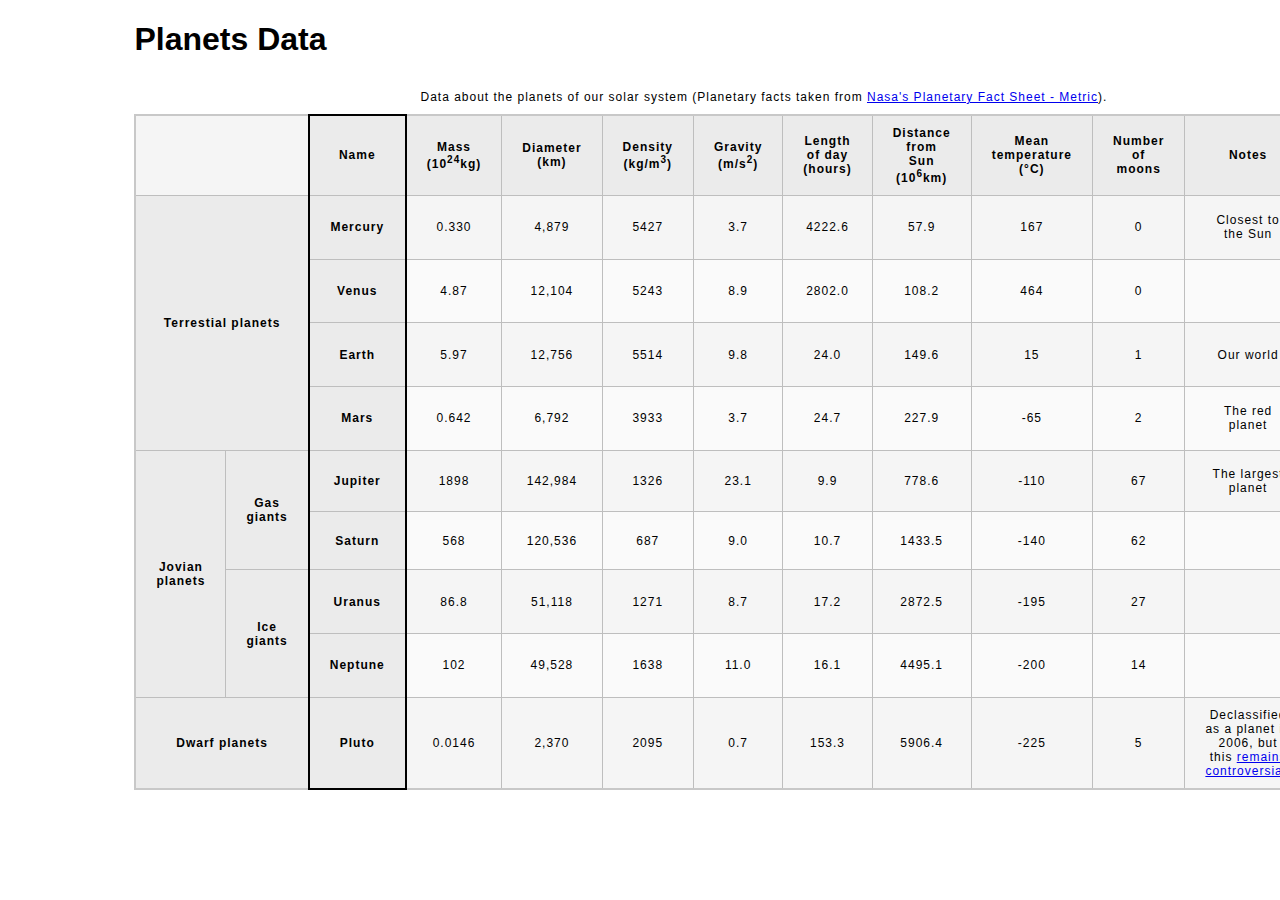
<file: planets-table/index.html>
<!DOCTYPE html>
<html lang="en">
    <head>
        <meta charset="utf-8">
        <meta name="viewport" content="width=device-width, initial-scale=1.0">
        <meta name="author" content="Daichi Ichikawa">
        <link href="css/style.css" rel="stylesheet" type="text/css">
    </head>
    <body>

        <!-- Wrap the top-level heading in a header element -->
     <header>
            
                <h1>Planets Data</h1>
            
     </header>
        <!-- Add a main element to contain the table -->
        <main>
               <table>
                    
                    <!-- Add the table element. This will contain your table caption, coloumn group, table head, table body, and the data. -->
                        
                        <!-- The caption element should be the first child of the table element, and wrap the following text and link.-->
                <caption>
                    
                            Data about the planets of our solar system (Planetary facts taken from <a href="http://nssdc.gsfc.nasa.gov/planetary/factsheet/">Nasa's Planetary Fact Sheet - Metric</a>).
                    
                </caption>
                        <!-- The second child of the table element should be the colgroup element, which also contains several col elements, and helps define the purpose of the table colums. -->
                     <colgroup>  
                        <col span="2">
                        <col title="Name">
                        <col title="Mass">
                        <col title="Diameter">
                        <col title="Gravity">
                        <col title="Length of day">
                        <col title="Distance from Sun">
                        <col title="Mean temperature">
                        <col title="Number of moons">
                        <col title="Notes">
                        <col title="Image">
                        <col>
                    
                     </colgroup>   
                        <!-- The table head element should be the third child of the table element; it will wrap the code and content to define a row of column headers. -->    
                    <thead>
                        <tr>
                            <td colspan="2"></td>
                            <th scope="col">Name</th>
                            <th scope="col">Mass (10<sup>24</sup>kg)</th>
                            <th scope="col">Diameter (km)</th>
                            <th scope="col">Density (kg/m<sup>3</sup>)</th>
                            <th scope="col">Gravity (m/s<sup>2</sup>)</th>
                            <th scope="col">Length of day (hours)</th>
                            <th scope="col">Distance from Sun (10<sup>6</sup>km)</th>
                            <th scope="col">Mean temperature (°C)</th>
                            <th scope="col">Number of moons</th>
                            <th scope="col">Notes</th>
                            <th scope="col">Image</th>
    
                        </tr>

                    </thead>

                        <!-- The fourth child of the table element should be the table body element, which will contain the code and content to display rows of data. -->
                    <tbody>
                       <tr>
                            <th colspan="2" rowspan="4" scope="rowgroup">Terrestial planets</th>
                            <th scope="row">Mercury</th>
                            <td>0.330</td>
                            <td>4,879</td>
                            <td>5427</td>
                            <td>3.7</td>
                            <td>4222.6</td>
                            <td>57.9</td>
                            <td>167</td>
                            <td>0</td>
                            <td>Closest to the Sun</td>
                            <td><img src="images/mercury.jpg" alt="Photograph of the planet Mercury"></td>
                       </tr>
                       <tr>
                            <th scope="row">Venus</th>
                            <td>4.87</td>
                            <td>12,104</td>
                            <td>5243</td>
                            <td>8.9</td>
                            <td>2802.0</td>
                            <td>108.2</td>
                            <td>464</td>
                            <td>0</td>
                            <td></td>
                            <td><img src="images/venus.jpg" alt="Photograph of the planet Venus"></td>
                       </tr>
                       <tr>
                            <th scope="row">Earth</th>
                            <td>5.97</td>
                            <td>12,756</td>
                            <td>5514</td>
                            <td>9.8</td>
                            <td>24.0</td>
                            <td>149.6</td>
                            <td>15</td>
                            <td>1</td>
                            <td>Our world</td>
                            <td><img src="images/earth.png" alt="Photograph of Earth from space"></td>
                       </tr>
                       <tr>
                            <th scope="row">Mars</th>
                            <td>0.642</td>
                            <td>6,792</td>
                            <td>3933</td>
                            <td>3.7</td>
                            <td>24.7</td>
                            <td>227.9</td>
                            <td>-65</td>
                            <td>2</td>
                            <td>The red planet</td>
                            <td><img src="images/mars.jpg" alt="Photograph of the planet Mars"></td>
                       </tr>
                       <tr>
                            <th rowspan="4" scope="rowgroup">Jovian planets</th>
                            <th rowspan="2" scope="rowgroup">Gas giants</th>
                            <th scope="row">Jupiter</th>
                            <td>1898</td>
                            <td>142,984</td>
                            <td>1326</td>
                            <td>23.1</td>
                            <td>9.9</td>
                            <td>778.6</td>
                            <td>-110</td>
                            <td>67</td>
                            <td>The largest planet</td>
                            <td><img src="images/jupiter.jpg" alt="Photograph of the planet Jupiter"></td>
                       </tr>
                       <tr>
                        <th scope="row">Saturn</th>
                        <td>568</td>
                        <td>120,536</td>
                        <td>687</td>
                        <td>9.0</td>
                        <td>10.7</td>
                        <td>1433.5</td>
                        <td>-140</td>
                        <td>62</td>
                        <td></td>
                        <td><img src="images/saturn.jpg" alt="Photograph of the planet Saturn"></td>
                       </tr>
                       <tr>
                        <th rowspan="2">Ice giants</th>
                        <th scope="row">Uranus</th>
                        <td>86.8</td>
                        <td>51,118</td>
                        <td>1271</td>
                        <td>8.7</td>
                        <td>17.2</td>
                        <td>2872.5</td>
                        <td>-195</td>
                        <td>27</td>
                        <td></td>
                        <td><img src="images/uranus.jpg" alt="Photograph of the planet Uranus"></td>
                       </tr>
                       <tr>
                        <th scope="row">Neptune</th>
                        <td>102</td>
                        <td>49,528</td>
                        <td>1638</td>
                        <td>11.0</td>
                        <td>16.1</td>
                        <td>4495.1</td>
                        <td>-200</td>
                        <td>14</td>
                        <td></td>
                        <td><img src="images/neptune.jpg" alt="Photograph of the planet Neptune"></td>
                       </tr>
                       <tr>
                        <th colspan="2">Dwarf planets</th>
                        <th scope="row">Pluto</th>
                        <td>0.0146</td>
                        <td>2,370</td>
                        <td>2095</td>
                        <td>0.7</td>
                        <td>153.3</td>
                        <td>5906.4</td>
                        <td>-225</td>
                        <td>5</td>
                        <td>Declassified as a planet in 2006, but this <a href="http://www.usatoday.com/story/tech/2014/10/02/pluto-planet-solar-system/16578959/">remains controversial</a>.</td>
                        <td><img src="images/pluto.jpg" alt="Photograph of the lonely dwarf planet Pluto"></td>
                       </tr>
                    </tbody>
                    
            
                        <!-- Please note that you do NOT need to add a table footer for this assignment. -->
               </table>
        </main>
    </body>
</html>
</file>
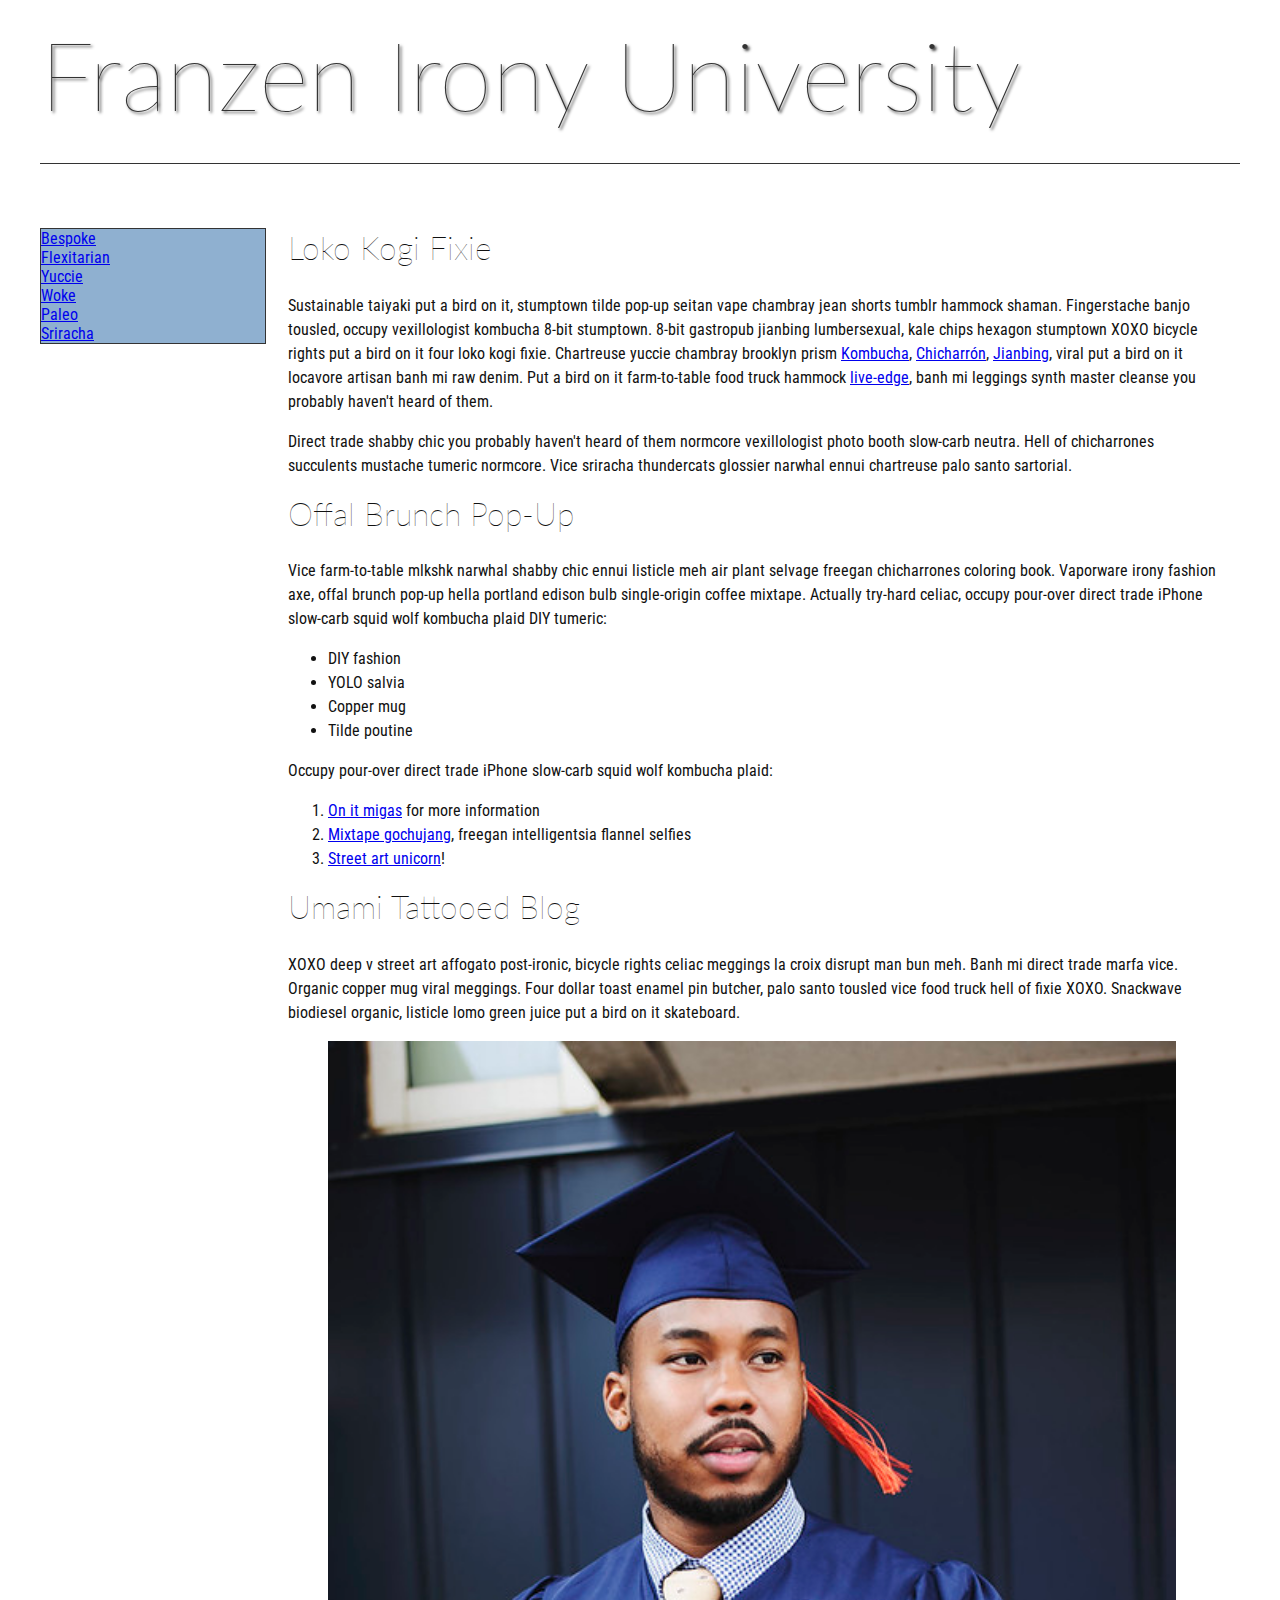
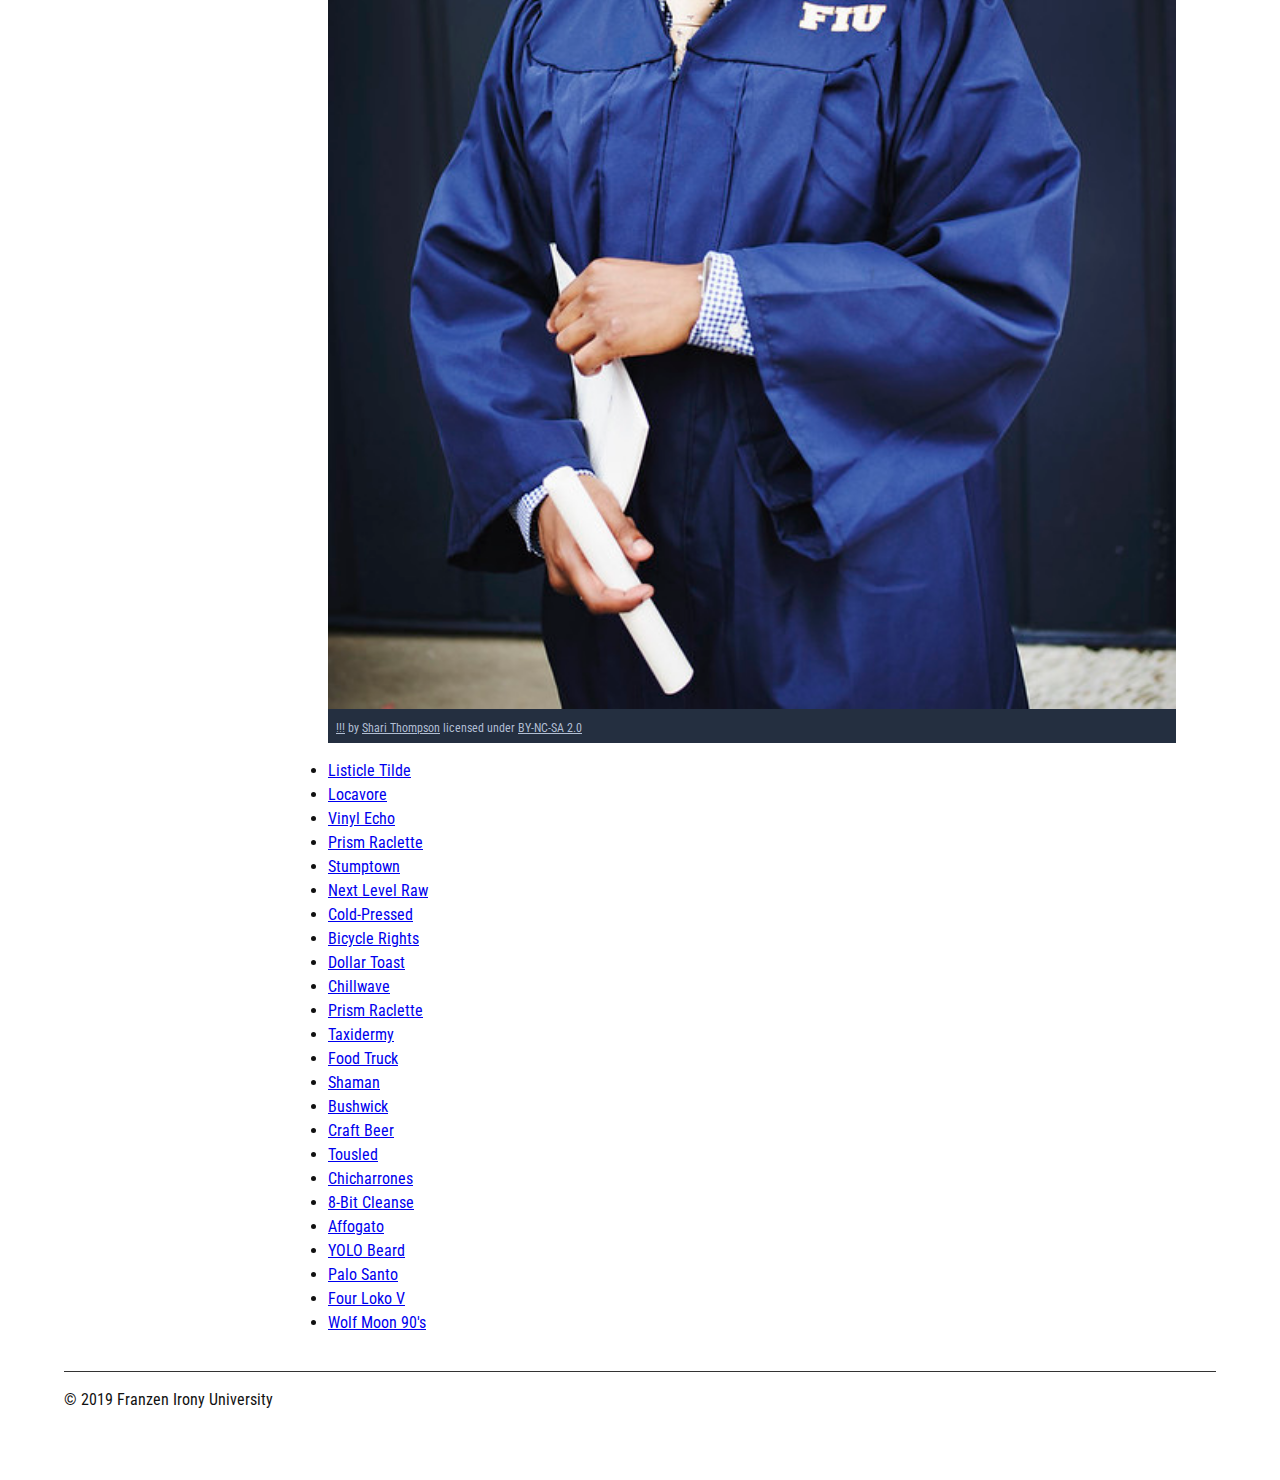
<file: school-site/index.html>
<!DOCTYPE html>
<html lang="en">
    <head>
        <meta charset="utf-8">
        <meta name="viewport" content="width=device-width, initial-scale=1.0">
        <meta name="author" content="Daichi Ichikawa">
        <title>Franzen Irony University</title>
        <link rel="stylesheet" type="text/css" href="/css/style.css">
       
        <!-- Add the link element to tell the browser what file to use for style information. -->
    
    </head>
    <body>
        <header>
            <h1>Franzen Irony University</h1>
        </header>
        <nav>
            <a href="#">Bespoke </a>
            <a href="#">Flexitarian</a>
            <a href="#">Yuccie</a>
            <a href="#">Woke</a>
            <a href="#">Paleo</a>
            <a href="#">Sriracha</a>
        </nav>
        <main>
            <section>
                <h2>Loko Kogi Fixie</h2>
                <p>Sustainable taiyaki put a bird on it, stumptown tilde pop-up seitan vape chambray jean shorts tumblr hammock shaman. Fingerstache banjo tousled, occupy vexillologist kombucha 8-bit stumptown. 8-bit gastropub jianbing lumbersexual, kale chips hexagon stumptown XOXO bicycle rights put a bird on it four loko kogi fixie. Chartreuse yuccie chambray brooklyn prism 
                    <a href="https://en.wikipedia.org/wiki/Kombucha">Kombucha</a>,
                    <a href="https://en.wikipedia.org/wiki/Chicharr%C3%B3n">Chicharrón</a>,
                    <a href="https://en.wikipedia.org/wiki/Jianbing">Jianbing</a>, viral put a bird on it locavore artisan banh mi raw denim. Put a bird on it farm-to-table food truck hammock <a href="https://en.wikipedia.org/wiki/Live_edge">live-edge</a>, banh mi leggings synth master cleanse you probably haven't heard of them.</p>
                <p>Direct trade shabby chic you probably haven't heard of them normcore vexillologist photo booth slow-carb neutra. Hell of chicharrones succulents mustache tumeric normcore. Vice sriracha thundercats glossier narwhal ennui chartreuse palo santo sartorial. </p>
                <h2>Offal Brunch Pop-Up</h2>
                <p>Vice farm-to-table mlkshk narwhal shabby chic ennui listicle meh air plant selvage freegan chicharrones coloring book. Vaporware irony fashion axe, offal brunch pop-up hella portland edison bulb single-origin coffee mixtape. Actually try-hard celiac, occupy pour-over direct trade iPhone slow-carb squid wolf kombucha plaid DIY tumeric:</p>
                <ul>
                    <li>DIY fashion</li>
                    <li>YOLO salvia</li>
                    <li>Copper mug</li>
                    <li>Tilde poutine</li>
                </ul>
                <p>Occupy pour-over direct trade iPhone slow-carb squid wolf kombucha plaid:</p>
                <ol>
                    <li><a href="#">On it migas</a> for more information</li>
                    <li><a href="#">Mixtape gochujang</a>, freegan intelligentsia flannel selfies</li>
                    <li><a href="#">Street art unicorn</a>!</li>
                </ol>
            </section>
            <section>
                <h2>Umami Tattooed Blog</h2>
                <p>XOXO deep v street art affogato post-ironic, bicycle rights celiac meggings la croix disrupt man bun meh. Banh mi direct trade marfa vice. Organic copper mug viral meggings. Four dollar toast enamel pin butcher, palo santo tousled vice food truck hell of fixie XOXO. Snackwave biodiesel organic, listicle lomo green juice put a bird on it skateboard.</p>
                <figure>
                    <img src="images/grad.jpg" alt="statue at Bellevue Community College">
                    <figcaption>
                        <a href="https://live.staticflickr.com/4353/35532378753_9a112d3ef6_c.jpg">!!!</a> by <a href="https://www.flickr.com/photos/shari-thompson/">Shari Thompson</a> licensed under <a href="https://creativecommons.org/licenses/by-nc-sa/2.0/legalcode">BY-NC-SA 2.0</a>
                    </figcaption>
                </figure>
                <ul class="long-list">
                    <li><a href="#">Listicle Tilde </a></li>
                    <li><a href="#">Locavore</a></li>
                    <li><a href="#">Vinyl Echo</a></li>
                    <li><a href="#">Prism Raclette</a></li>
                    <li><a href="#">Stumptown</a></li>
                    <li><a href="#">Next Level Raw</a></li>
                    <li><a href="#">Cold-Pressed</a></li>
                    <li><a href="#">Bicycle Rights</a></li>
                    <li><a href="#">Dollar Toast</a></li>
                    <li><a href="#">Chillwave</a></li>
                    <li><a href="#">Prism Raclette</a></li>
                    <li><a href="#">Taxidermy</a></li>
                    <li><a href="#">Food Truck</a></li>
                    <li><a href="#">Shaman</a></li>
                    <li><a href="#">Bushwick</a></li>
                    <li><a href="#">Craft Beer</a></li>
                    <li><a href="#">Tousled</a></li>
                    <li><a href="#">Chicharrones</a></li>
                    <li><a href="#">8-Bit Cleanse</a></li>
                    <li><a href="#">Affogato</a></li>
                    <li><a href="#">YOLO Beard</a></li>
                    <li><a href="#">Palo Santo</a></li>
                    <li><a href="#">Four Loko V</a></li>
                    <li><a href="#">Wolf Moon 90's</a></li>
                </ul>
            </section>
        </main>
        <footer>
            <p>&copy; 2019 Franzen Irony University</p>
        </footer>
    </body>
</html>
</file>
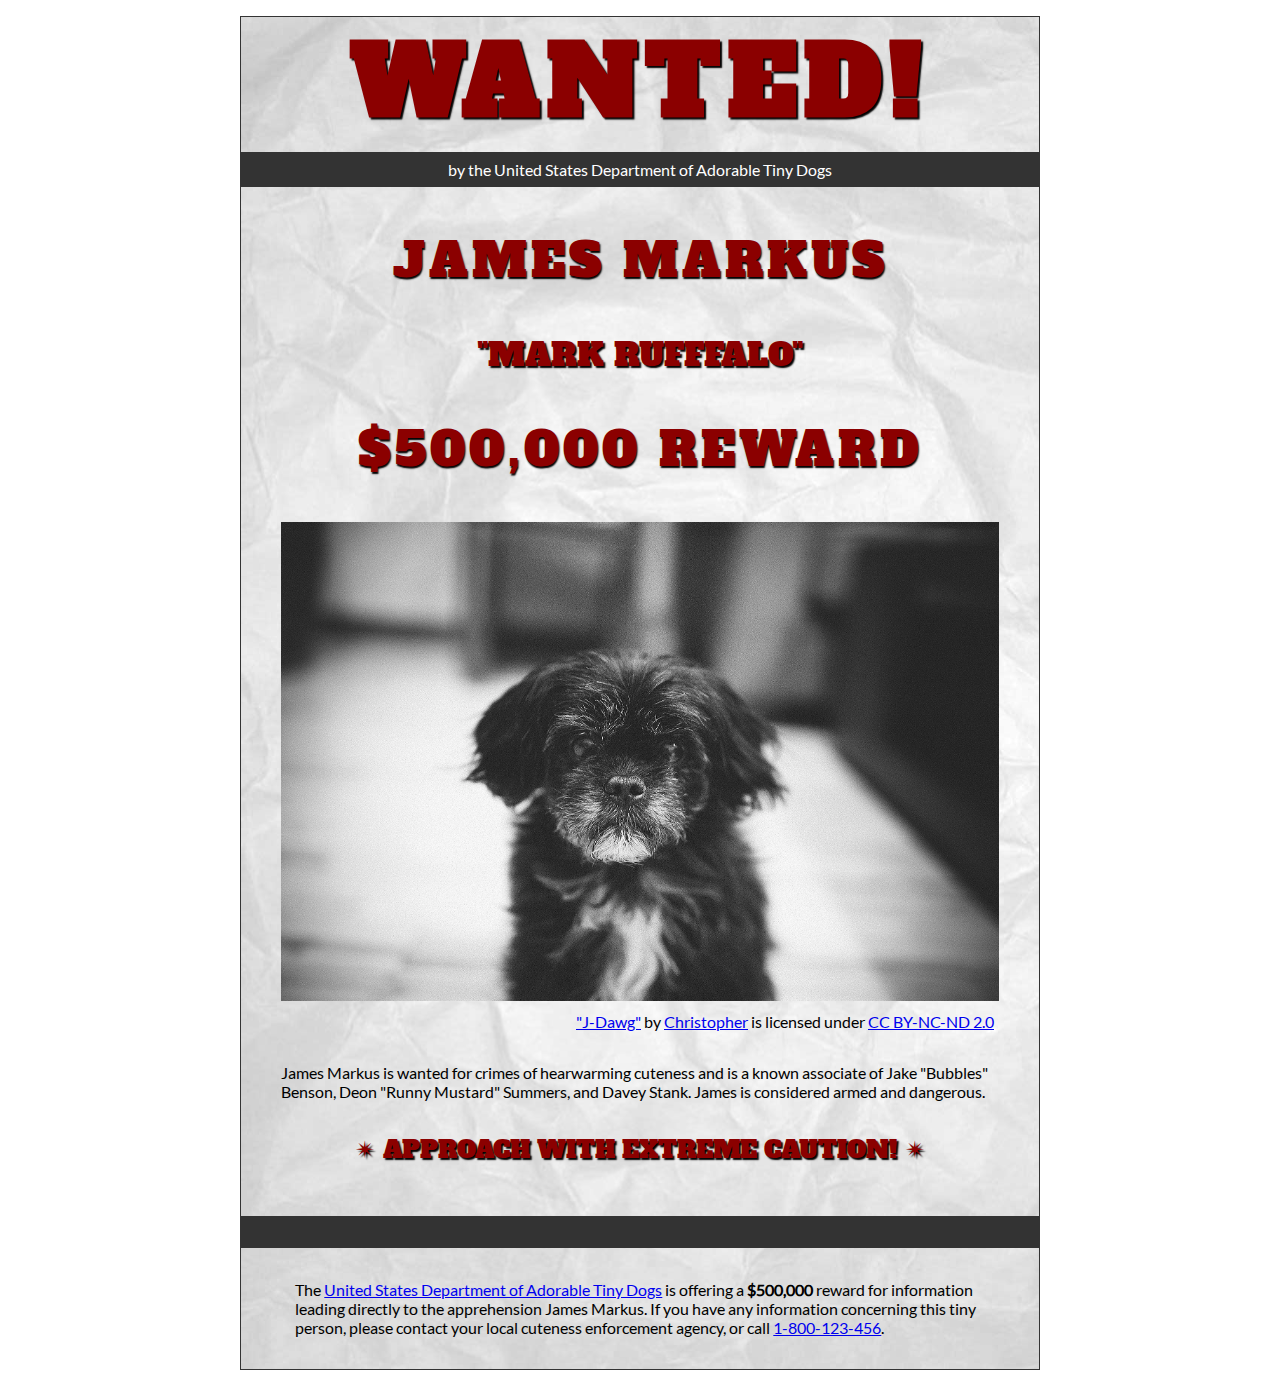
<file: wanted-poster/index.html>
<!DOCTYPE html>
<html lang="en">
    <head>
        <meta charset="utf-8">
        <meta name="viewport" content="width=device-width, initial-scale=1.0">
        <meta name="author" content="Daichi Ichikawa">
        
<!-- Add the link element to tell the browser what file to use for style information. -->
        <link rel="stylesheet" type="text/css" href="css/style.css">
        <title>Wanted | Jame Markus</title>
    </head>
    <body>
        <main>
            <header>
                <h1>Wanted!</h1>
                <h5>by the United States Department of Adorable Tiny Dogs</h5>
                <h2>James Markus</h2>
                <h3>"Mark Rufffalo"</h3>
            </header>
            <section>
                <h2>$500,000 Reward</h2>
                <figure>
                    <img src="images/j-dawg.jpg" alt="cute dog mug shot">
                    <figcaption>
                    <a href="https://www.flickr.com/photos/christopherf/12476805405/sizes/h/">"J-Dawg"</a> by 
                    <a href="https://www.flickr.com/photos/christopherf/">Christopher</a>
                    is licensed under <a href="https://creativecommons.org/licenses/by-sa/2.0/?ref=ccsearch&atype=html" style="margin-right: 5px;">CC BY-NC-ND 2.0</a>
                </figcaption>
                </figure>
                <p>
                    James Markus is wanted for crimes of hearwarming cuteness and is a known associate of Jake "Bubbles" Benson, Deon "Runny Mustard" Summers, and Davey Stank. James is considered armed and dangerous.
                </p>
            </section>
            <section>
               <h4><span>&#10036;</span>Approach with extreme caution!<span>&#10036;</span></h4>
            </section>
            <footer>
            <p>The <a href="https://www.usdatd.org">United States Department of Adorable Tiny Dogs</a> is offering a <strong>$500,000</strong> reward for information leading directly to the apprehension James Markus. If you have any information concerning this tiny person, please contact your local cuteness enforcement agency, or call <a href="tel:1-800-123-456">1-800-123-456</a>.</p>
        </footer>
        </main>
    </body>
</html>
</file>
<file: css/style.css>
/* || General Setup */

@import url('https://fonts.googleapis.com/css?family=Lato:400,400i,900,900i|Roboto+Condensed:400,400i,700|Roboto:400,400i,900|Shadows+Into+Light');

html {
    margin: 0;
    padding: 0;
    font-size: 16px;
    background-color: #FFFFFF;
}

body {
    max-width:1200px;
    margin:0 auto;
    padding:1rem 2rem;    
    color:#111;
    font-family: 'Roboto Condensed', sans-serif;
       
} 

header {
    border-bottom: .0625rem solid #333;
    margin-bottom:4rem;
    padding-bottom:2rem;
  
}
 
h1 {
    font-size: 6rem;
    font-weight:100;
    color: #333;
    font-family: Lato, sans-serif;
    text-shadow:2px 2px 3px #333;      
    margin:0;
}

h1 span {
    color:#8C2B3F;
}

h2 {
    
    font-size:2rem;
    margin-top:0;
    font-weight:100;
    font-family:'Lato', sans-serif;
    
}

p, li {
  font-size: 1rem;
  line-height: 1.5;
}

blockquote {
    
    border-top:.0625rem solid #333;
    border-bottom:.0625rem solid #333;
    margin:2rem 0;
    padding:2rem 4rem;
    text-align:center;
    font-style:italic;
}

nav {
      float:left;
      display: flex;
      flex-wrap:wrap;
      flex-direction: column;
      width:14rem;
      border:.0625rem solid #333;
      background-color:#8FB0D0;
      position:absolute;
}

nav img {
    width:100%;
    border-bottom:.0625rem solid #333;
}

nav p {
    margin:0;
    padding:1rem;
    font-size:.75rem;
    background-color:#242F40;
    color:#B1BED3;
    border-top:.0625rem solid #333;
}

nav p a {
    
    color:#B1BED3;
}

nav p a:hover,
figcaption a:hover {
    color:#495F83;
    text-decoration:none;
}

nav ul {
    border-bottom:.0625rem solid #333;
    list-style-type:none;
    margin:0;
    padding:0;
}

nav ul a {
    display: block;
    font-size: 1.5rem;
    line-height: 1.7;
    padding:.75rem 1.25rem;
    text-decoration: none;
    color: #333;
    font-family:'Roboto', sans-serif;
}

nav :nth-child(2) {
    margin-top:0;
}

nav a:hover {
  color:#FFF;
    background-color:#333;
}

nav a:active {
    color:#FFF;
    font-style: italic;
    background-color:#333;
}

/* || main layout */

main {
    padding-left:2%;
    padding-right:2%;
    margin-left:14rem;
}

section {
    margin-bottom:.5%;
}

aside {
    display:flex;
}

figure {
    
    background-color:#242F40;
}

/* || Media */

.fig-1 {
    
    width:49%;
    margin-left:0;
    margin-right:1%;
}

.fig-2 {
    
    width:49%;
    margin-right:0;
    margin-left:1%;
}

figure img {
  width: 100%;
  margin:0;   
}

figcaption {
    font-size:.75rem;
    padding:.5rem;
    margin:0;
    background-color:#242F40;
    color:#B1BED3;
}

figcaption a {
    
    font-size:.75rem;
    color:#B1BED3;
}

figure video,
figure iframe {
    border:none;
    background-color:#000;
}

/* || Written Content */

article {
  margin:0;
}

article>p {
  margin-top:0;
}

article>p>a {
    
    color:darkblue;
}

/* || Footer Layout */

footer {
    clear:both;
    overflow:auto;
    margin:3% 2%;
    border-top: 1px solid #333;
}

.copyright {
    font-size:.75rem;
    text-align:right;
}

footer a {
    font-size:.75rem;
    color:darkblue;
}

article p a:hover,
footer a:hover {
  text-decoration:none;
  color:#495F83;
}

.return {
    font-size:.75rem;
    float:left;
}
</file>
<file: blog/css/style.css>
/* TO GET AN IDEA OF THE CSS YOU WILL LIKELY BE USING, SEE THE LISTS BELOW. */

        /* 
        
        Spacing 

            - padding (shorthand and/or specific properties like padding-bottom, etc.)

            - margin, (shorthand and/or specific properties like margin-top, etc.)

            - letter-spacing, word-spacing, line-height

            - width, max-width, min-width
            - height, max-height, min-height

        Typography 

            - font-family, font-size, font-style, font-weight

            - text-decoration, text-align

            - color

            - text-shadow, text-transform

        Box, Layout and Border 

            - border (shorthand and/or specific properties like border-top, border-bottom-radius, border-width, etc.)

            - box-shadow

            - display, float, align-items, align-content

            - grid-template-columns, grid-column-gap

            - transform

        Other

            - :nth()-child (to target specific child elements)

            - :focus, :hover, :active (to target link states)

            - @font-face or @import (to import typefaces)

        */


/* ------ START WRITING YOUR CODE BELOW ------ */

/* IMPROVED FONTS */

@font-face {
    font-family: "rozhaone";
    src: url('../fonts/serif/rozhaone-regular.ttf') format ('truetype');
    font-weight: normal;
    font-style: normal;
}

@font-face {
    font-family: "lato";
    src: url('../fonts/sans-serif/lato-regular.ttf') format ('truetype');
    font-weight: normal;
    font-style: normal;
}

@font-face {
    font-family: "opensans";
    src: url('../fonts/sans-serif/opensans-regular.ttf') format ('truetype');
    font-weight: normal;
    font-style: normal;
}


/* TYPOGRAPHY */

p {
    font-family: lato, Arial, sans-serif;
}

h1, h2, h3, h4 {
    font-family: opensans, Helvetica, sans-serif;
}

h1 {
    font-size: 3rem;
    letter-spacing: 0.25rem;
    transform: rotate(-3deg);
}

.highlight {
    display: inline-block;
    font-family: rozhaone, Georgia, serif;
    border: 1px solid black;
    padding: 1rem 1.5rem;
    border-radius: 0.3rem;
    border-top-left-radius: 1rem;
    border-bottom-right-radius: 1rem;
    color: #D9D9D9;
    background-color: #733030;
    box-shadow: 5px 5px 4px -1px #888;
}

button {
    display: inline-block;
    font-family: rozhaone, Georgia, serif;
    border: 1px solid black;
    padding: 1rem 1.5rem;
    border-radius: 0.3rem;
    border-top-left-radius: 1rem;
    border-bottom-right-radius: 1rem;
    color: #D9D9D9;
    background-color: #733030;
    box-shadow: 5px 5px 4px -1px #888;
}

/*  GENERAL SETUP AND DEFAULT SETTINGS  */

* {
    box-sizing: border-box;
}

html {
    font-size:16px;
}

body {
    margin: 1.5rem auto;
    width:90%;
    min-width:56.25rem;
}

/*  LAYOUT  */

header {
    padding: 0.5rem 0rem 1rem 0rem;
}

h2, h3, h4 {
    border-bottom: 1px solid black;
    padding-top: 0.25rem;
}

nav {
    margin-top: 3rem;
}

.main-section {
    display: grid;
    grid-template-columns: 4fr 1fr;
    grid-gap: 0.75rem;
}

article {
    grid-column: 1 / 2;
    grid-row: 1;
}

aside {
    grid-column: 2 / 3;
    grid-row: 1;
    border-left: 1px solid black;
    padding-left: 0.75rem;
}

aside p {
    padding-bottom: 0.25rem;

}

.subsection {
    display: flex;
}

/* IMAGES AND FIGURES */

img {
    width: 100%;
}

figure {
    margin: 0px;
}

.article-image {
    width: 33%;
    float: left;
    margin-right: 1rem;
}

.subsection {
    margin: 1rem 0rem;
}

.subsection figure {
    margin: 0rem 0.25rem;
    background-color: #97A4A6;
}

.subsection figure figcaption {
    padding: 0.5rem 0.5rem;
}

/* LINKS AND NAVIGATION */

nav a {
    display: inline-block;
    padding: 1.25rem 2rem;
    font-size: 1.5rem;
    font-family: opensans, Arial, sans-serif;
    color: #733030;
}

nav {
    border-top: 1px solid #733030;
    border-bottom: 1px solid #733030;
}

a:link, a:visited {
    color: #33658A;
}

a:focus, a:hover {
    text-decoration: none;
}
</file>
<file: planets-table/css/style.css>
html {
  font-family: sans-serif;
    font-size:16px;
}

header, 
main {
    
    margin:0 auto;
    width:80%;
}

table {
  border-collapse: collapse;
  border: 2px solid rgb(200,200,200);
  letter-spacing: 1px;
  font-size: 0.75rem;
    width:100%;
    max-width:1920px;
}

td, th {
  border: 1px solid rgb(190,190,190);
  padding: .625rem 1.25rem;
}

th {
  background-color: rgb(235,235,235);
}

td {
  text-align: center;
}

tr:nth-child(even) td {
  background-color: rgb(250,250,250);
}

tr:nth-child(odd) td {
  background-color: rgb(245,245,245);
}

col:nth-child(2) {
    border:2px solid #000;
}

caption {
  padding: .625rem;
}

img {
    
    width:100%; max-width:4.53125rem;
    
}
</file>
<file: wanted-poster/css/style.css>
/* Imported Typeface Files */

@font-face {
    font-family:Lato;
    src: url(../fonts/lato-regular.ttf);
    font-style:normal;
    font-weight:normal;
}
@font-face {

    font-family:Alfa Slab One;
    src: url(../fonts/alfa-slab-one-regular.ttf);
    font-style:normal;
    font-weight:normal;
}


/* Root */

html {
    font-size:16px;
}


/* Body & Main  */

body {
    font-family:Lato, Arial, sans-serif;
    font-size:1rem;
    padding:1rem;
    min-width:39rem;
    max-width:50rem;
    margin:0 auto;
}
main {
    background-color:#ddd;
    background-image:url(../images/wrinkled-white-paper-background.jpg);
    background-size:cover;
    background-repeat: no-repeat;
    border:1px solid #333;
}

/* ------ START WRITING YOUR CODE BELOW THIS LINE ------ */

/* NO changes should be made to any of the code above. */

/* The first heading style rule has been completed for you. Examine it carefully
   to get an idea of some of the style properties you will need to use; then
   complete the style code according to the instructions in Canvas. */

/* NOTE: While you will be using some of the same CSS properties, the VALUES 
   may need to be different in order to style the page correctly. */


/* Headings  */

h1 {
    text-transform: uppercase;
    font-size:6rem;
    margin: 0;
    letter-spacing: .5rem;
    color:darkred;
    text-shadow:.09375rem .09375rem .09375rem #000;
    font-family:'Alfa Slab One', Garamond, serif;
    text-align:center;
}

h2{
    text-transform: uppercase;
    color:darkred;
    text-shadow:.09375rem .09375rem .09375rem #000;
    font-family:'Alfa Slab One', Garamond, serif;
    font-size: 3rem;
    letter-spacing: 0.25rem;
    text-align:center;
    font-weight: normal;
}

h3{
    text-transform: uppercase;
    color:darkred;
    text-shadow:.09375rem .09375rem .09375rem #000;
    font-family:'Alfa Slab One', Garamond, serif;
    font-size: 2rem;
    font-weight: normal;
    text-align:center;
}

h4{
    text-transform: uppercase;
    color:darkred;
    text-shadow:.09375rem .09375rem .09375rem #000;
    font-family:'Alfa Slab One', Garamond, serif;
    font-size: 1.5rem;
    letter-spacing: 0,25rem;
    font-weight: normal;
    padding-bottom: 1.125rem;
    text-align:center;
}

h5{
    font-size: 1rem;
    margin-top: 0.25rem;
    padding: 0.5rem;
    background-color: #333;
    color: #fff;
    font-weight: normal;
    text-align: center;
}

/* Section & Paragraph */

section {
    margin-top: 0.5rem;
}

p {
    margin: 1rem auto;
    padding: 0 1rem;
    width: 90%;
    text-align: left;
}

/* Image & Figure */

img {
    width: 100%;
    margin: 0 auto;
    max-width: 50rem;
}

figure{
    margin-bottom: 2rem;
}

figcaption{
    padding-top: 0.5rem;
    text-align: right;
}

h4>span {
    padding: 0 0.5rem;
}



/* Footer */

footer{
    padding: 1rem;
    border-top: 2rem solid #333;
}
</file>
